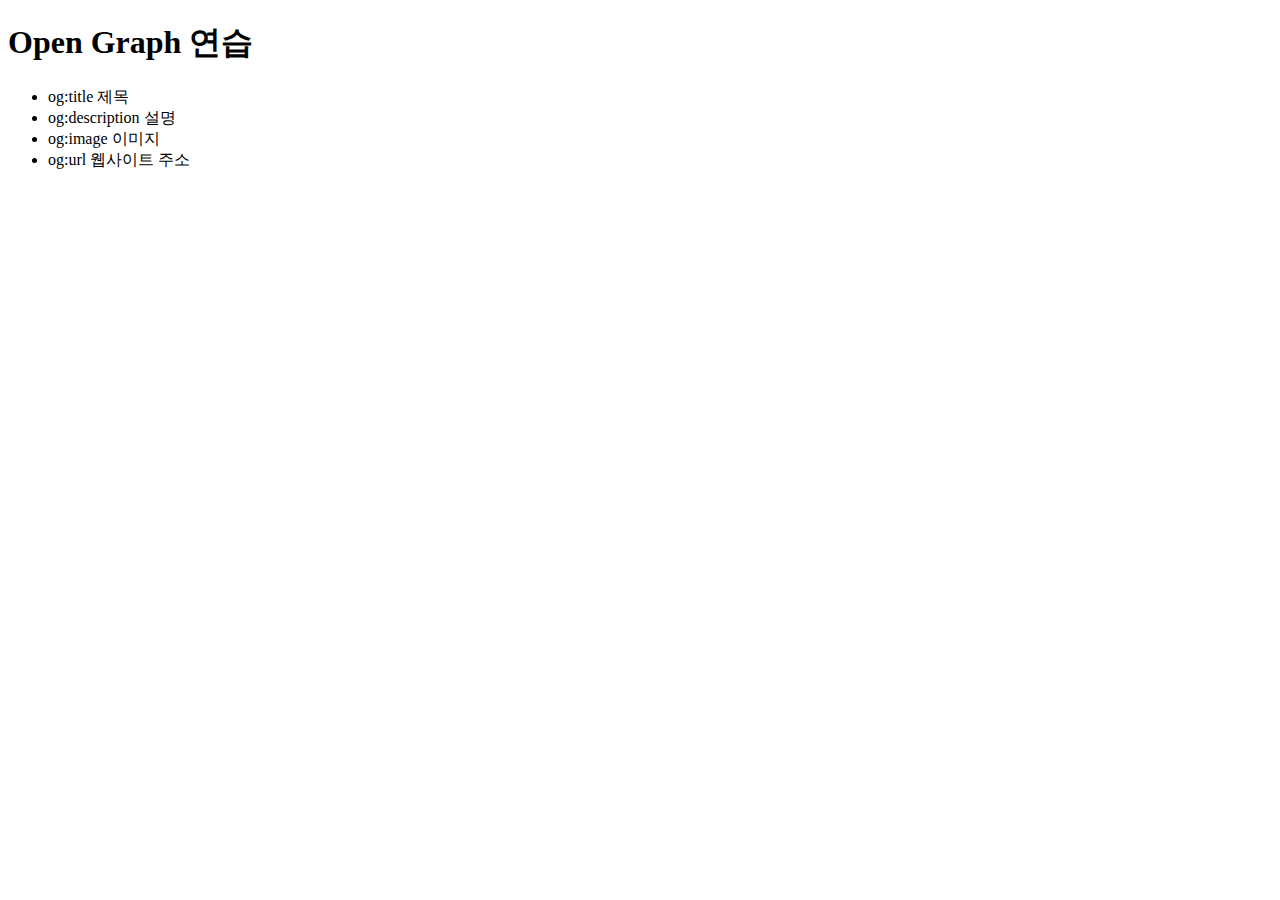
<file: index.html>
<!DOCTYPE html>
<html lang="ko">
<head>
    <meta charset="UTF-8">
    <meta http-equiv="X-UA-Compatible" content="IE=edge">
    <title>Open Graph 연습</title>
    <meta name="title" content="Open Graph 연습">
    <meta name="description" content="실제 업로드를 통해 og 확인할 문서입니다">

    <!-- og -->
    <meta property="og:title" content="오픈그래피 연습">
    <meta property="og:url" content="https://seohyun56.github.io/upload_ex">
    <meta property="og:description" content="주서현 오픈그래피 연습">
    <meta property="og:image" content="https://seohyun56.github.io/upload_ex/images/ogimg.png">

</head>
<body>
    <h1>Open Graph 연습</h1>
    <ul>
        <li>og:title 제목</li>
        <li>og:description 설명</li>
        <li>og:image 이미지</li>
        <li>og:url 웹사이트 주소</li>
    </ul>
</body>
</html>
</file>
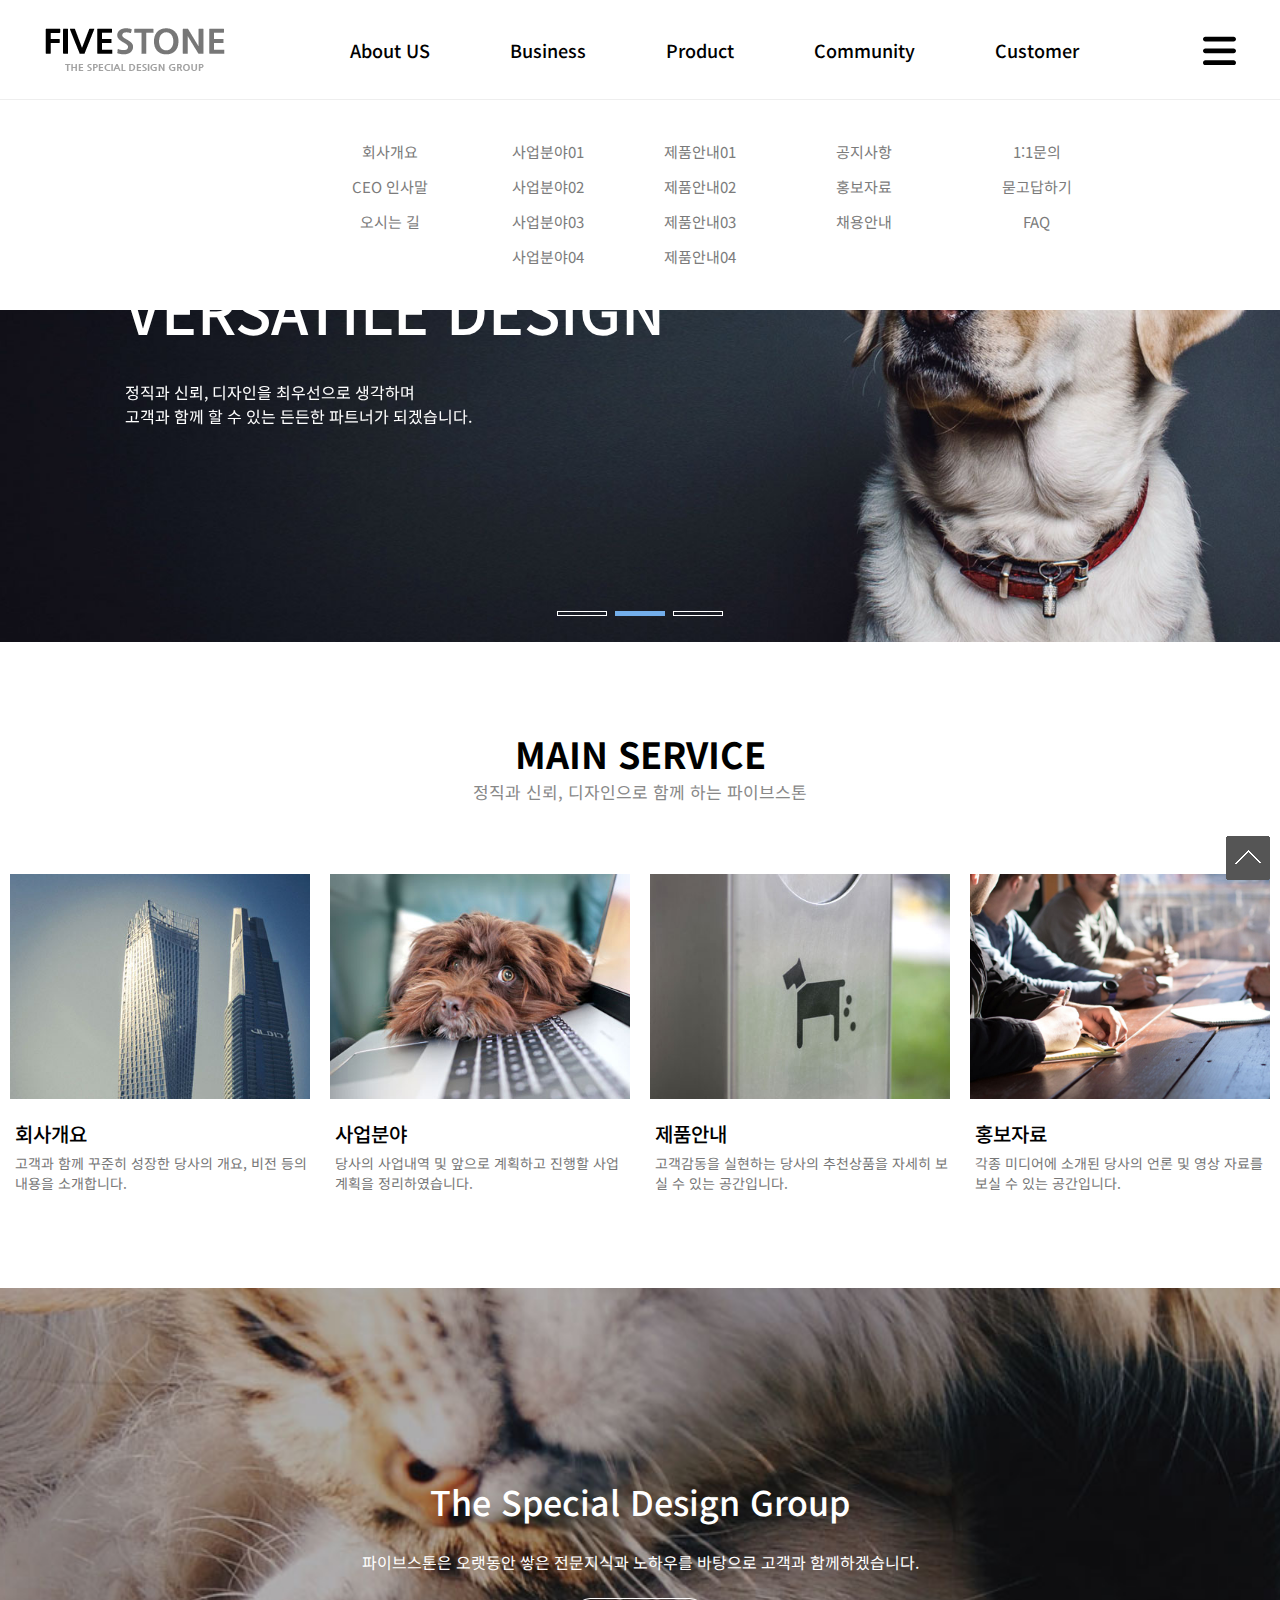
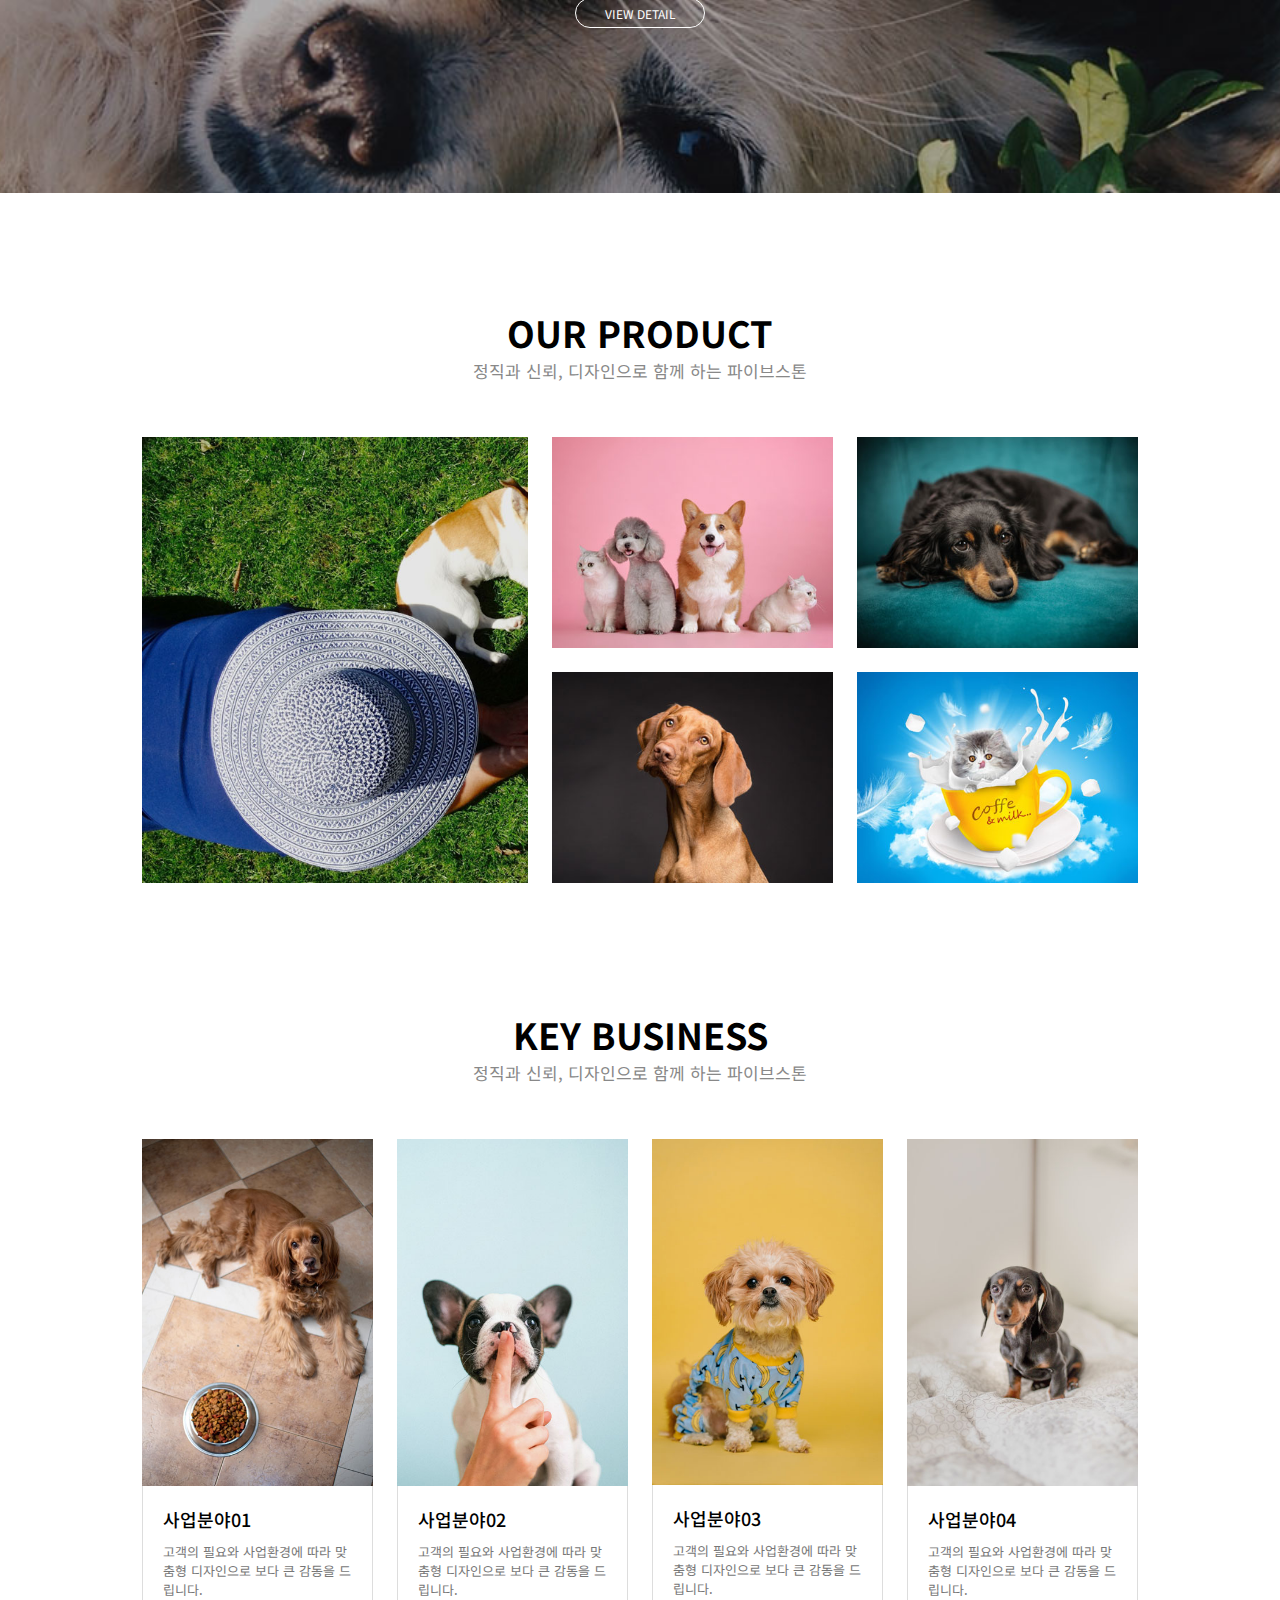
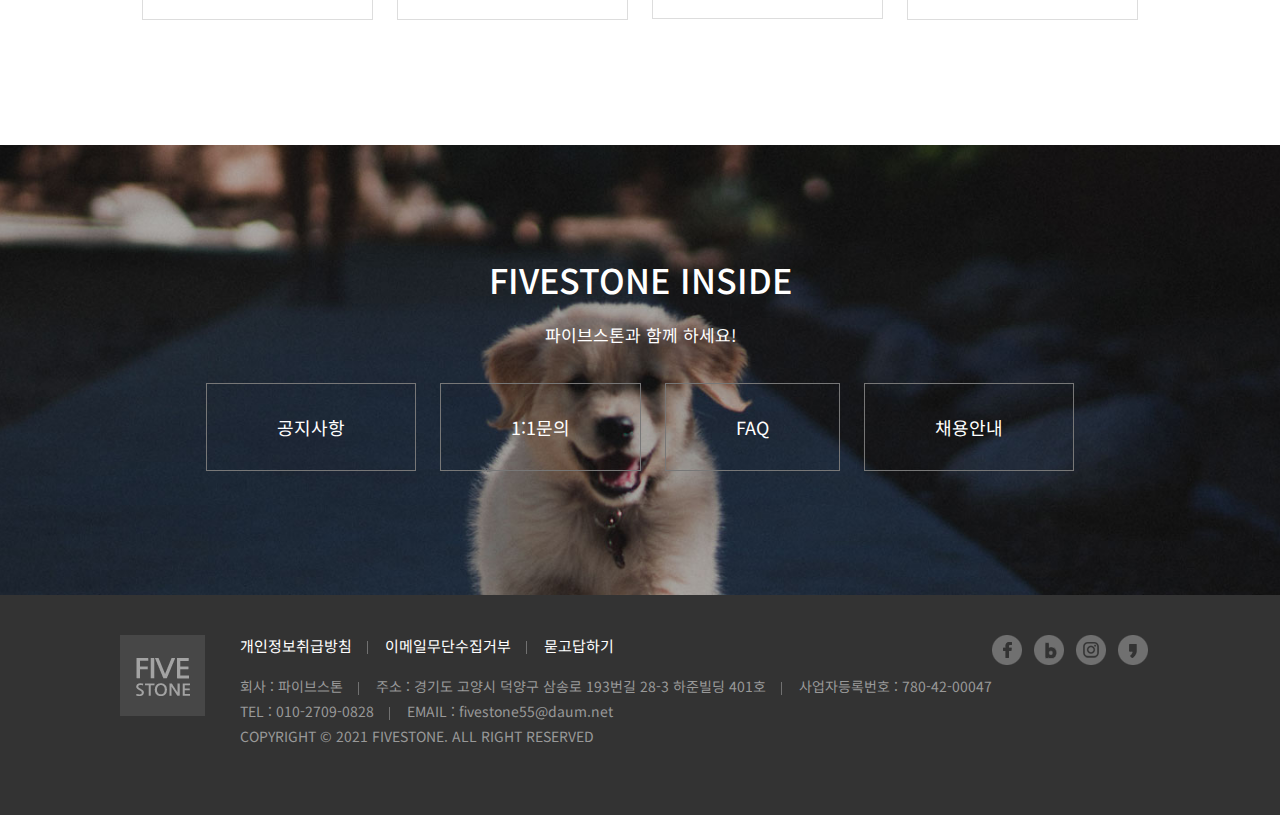
<file: fivestone/index.html>
<!DOCTYPE html>
<html lang="ko">
<head>
    <meta charset="UTF-8">
    <meta http-equiv="X-UA-Compatible" content="IE=edge">
    <meta name="viewport" content="width=device-width, initial-scale=1.0">
    <!-- og -->
    <meta property="og:title" content="221205_web_주서현">
    <meta property="og:description" content="파이브스톤">
    <meta property="og:image" content="./images/ogimg.png">
    <meta property="og:url" content="https://seohyun56.github.io/upload_ex/fivestone/">
    <!-- 파비콘 -->
    <link rel="shortcut icon" href="./images/favicon.ico" type="image/x-icon">
    <title>파이브스톤</title>
    <!-- 폰트 -->
    <link rel="preconnect" href="https://fonts.googleapis.com">
    <link rel="preconnect" href="https://fonts.gstatic.com" crossorigin>
    <link href="https://fonts.googleapis.com/css2?family=Noto+Sans+KR:wght@400;500;700&display=swap" rel="stylesheet">
    <!-- css -->
    <link rel="stylesheet" href="./common/style/minireset.min.css">
    <link rel="stylesheet" href="./index.css">
</head>
<body>
    <!-- navigation -->
    <nav>
        <h1><a href="./index.html"><img src="./images/logo.png" alt="파이브스톤 로고"></a></h1>
        <div class="nav_menu">hover</div>
        <ul id="gnb">
            <li>
                <a href="#">About US</a>
                <ul class="sub_menu">
                    <li><a href="#">회사개요</a></li>
                    <li><a href="#">CEO 인사말</a></li>
                    <li><a href="#">오시는 길</a></li>
                </ul>
            </li>
            <li>
                <a href="#">Business</a>
                <ul class="sub_menu">
                    <li><a href="#">사업분야01</a></li>
                    <li><a href="#">사업분야02</a></li>
                    <li><a href="#">사업분야03</a></li>
                    <li><a href="#">사업분야04</a></li>
                </ul>
            </li>
            <li>
                <a href="#">Product</a>
                <ul class="sub_menu">
                    <li><a href="#">제품안내01</a></li>
                    <li><a href="#">제품안내02</a></li>
                    <li><a href="#">제품안내03</a></li>
                    <li><a href="#">제품안내04</a></li>
                </ul>
            </li>
            <li>
                <a href="#">Community</a>
                <ul class="sub_menu">
                    <li><a href="#">공지사항</a></li>
                    <li><a href="#">홍보자료</a></li>
                    <li><a href="#">채용안내</a></li>
                </ul>
            </li>
            <li>
                <a href="#">Customer</a>
                <ul class="sub_menu">
                    <li><a href="#">1:1문의</a></li>
                    <li><a href="#">묻고답하기</a></li>
                    <li><a href="#">FAQ</a></li>
                </ul>
            </li>
        </ul>
        <a href="#" class="menu_btn">
            <svg xmlns="http://www.w3.org/2000/svg" viewBox="0 0 448 512"><path d="M0 96C0 78.3 14.3 64 32 64H416c17.7 0 32 14.3 32 32s-14.3 32-32 32H32C14.3 128 0 113.7 0 96zM0 256c0-17.7 14.3-32 32-32H416c17.7 0 32 14.3 32 32s-14.3 32-32 32H32c-17.7 0-32-14.3-32-32zM448 416c0 17.7-14.3 32-32 32H32c-17.7 0-32-14.3-32-32s14.3-32 32-32H416c17.7 0 32 14.3 32 32z"/></svg>
        </a>
    </nav>

    <!-- header -->
    <header>
        <h2>VERSATILE DESIGN</h2>
        <p>정직과 신뢰, 디자인을 최우선으로 생각하며<br>
        고객과 함께 할 수 있는 든든한 파트너가 되겠습니다.</p>
        <ul class="slide_ul">
            <li><a href=#>1</a></li>
            <li><a href=# class="active">2</a></li>
            <li><a href=#>3</a></li>
        </ul>
    </header>

    <!-- main -->
    <main>
        <!-- main_service -->
        <article id="main_service">
            <h2 class="title">main service</h2>
            <h3 class="sub_title">정직과 신뢰, 디자인으로 함께 하는 파이브스톤</h3>
            <ul>
                <li>
                    <a href="#"><img src="./images/1.jpg" alt="img1"></a>
                    <h3><a href="#">회사개요</a></h3>
                    <p><a href="#">고객과 함께 꾸준히 성장한 당사의 개요, 비전 등의 내용을 소개합니다.</a></p>
                </li>
                <li>
                    <a href="#"><img src="./images/2.jpg" alt="img2"></a>
                    <h3><a href="#">사업분야</a></h3>
                    <p><a href="#">당사의 사업내역 및 앞으로 계획하고 진행할 사업계획을 정리하였습니다.</a></p>
                </li>
                <li>
                    <a href="#"><img src="./images/3.jpg" alt="img3"></a>
                    <h3><a href="#">제품안내</a></h3>
                    <p><a href="#">고객감동을 실현하는 당사의 추천상품을 자세히 보실 수 있는 공간입니다.</a></p>
                </li>
                <li>
                    <a href="#"><img src="./images/4.jpg" alt="img4"></a>
                    <h3><a href="#">홍보자료</a></h3>
                    <p><a href="#">각종 미디어에 소개된 당사의 언론 및 영상 자료를 보실 수 있는 공간입니다.</a></p>
                </li>
            </ul>
        </article>

        <!-- The Special Design Group -->
        <article id="design_group">
            <h2>The Special Design Group</h2>
            <p>파이브스톤은 오랫동안 쌓은 전문지식과 노하우를 바탕으로 고객과 함께하겠습니다.</p>
            <a href="#" class="ghost_btn">view detail</a>
        </article>

        <!-- OUR PRODUCT -->
        <article id="our_product">
            <h2 class="title">our product</h2>
            <h3 class="sub_title">정직과 신뢰, 디자인으로 함께 하는 파이브스톤</h3>
            <div class="our_product_grid">
                <div class="bg bg1">
                    <div class="filter">
                        <h3>DFSA 101</h3>
                        <a href="#" class="view_btn">view</a>
                    </div>
                </div>
                <div class="bg bg2">
                    <div class="filter">
                        <h3>SAFE 102</h3>
                        <a href="#" class="view_btn">view</a>
                    </div>
                </div>
                <div class="bg bg3">
                    <div class="filter">
                        <h3>XPYB 103</h3>
                        <a href="#" class="view_btn">view</a>
                    </div>
                </div>
                <div class="bg bg4">
                    <div class="filter">
                        <h3>ULQV 104</h3>
                        <a href="#" class="view_btn">view</a>
                    </div>
                </div>
                <div class="bg bg5">
                    <div class="filter">
                        <h3>XMEG 105</h3>
                        <a href="#" class="view_btn">view</a>
                    </div>
                </div>
            </div>
        </article>

        <!-- KEY BUSINESS -->
        <article id="key_business">
            <h2 class="title">key business</h2>
            <h3 class="sub_title">정직과 신뢰, 디자인으로 함께 하는 파이브스톤</h3>

            <section class="key_inner">
                <figure>
                    <a href="#"><img src="./images/10.jpg" alt="img10"></a>
                    <figcaption>
                        <h3><a href="#">사업분야01</a></h3>
                        <span><a href="#">고객의 필요와 사업환경에 따라 맞춤형 디자인으로 보다 큰 감동을 드립니다.</a></span>
                    </figcaption>
                </figure>
                <figure>
                    <a href="#"><img src="./images/11.jpg" alt="img11"></a>
                    <figcaption>
                        <h3><a href="#">사업분야02</a></h3>
                        <span><a href="#">고객의 필요와 사업환경에 따라 맞춤형 디자인으로 보다 큰 감동을 드립니다.</a></span>
                    </figcaption>
                </figure>
                <figure>
                    <a href="#"><img src="./images/12.jpg" alt="img12"></a>
                    <figcaption>
                        <h3><a href="#">사업분야03</a></h3>
                        <span><a href="#">고객의 필요와 사업환경에 따라 맞춤형 디자인으로 보다 큰 감동을 드립니다.</a></span>
                    </figcaption>
                </figure>
                <figure>
                    <a href="#"><img src="./images/13.jpg" alt="img13"></a>
                    <figcaption>
                        <h3><a href="#">사업분야04</a></h3>
                        <span><a href="#">고객의 필요와 사업환경에 따라 맞춤형 디자인으로 보다 큰 감동을 드립니다.</a></span>
                    </figcaption>
                </figure>
            </section>
        </article>

        <!-- FIVESTONE INSIDE -->
        <article id="fivestone_inside">
            <h2 class="title">fivestone inside</h2>
            <p>파이브스톤과 함께 하세요!</p>
            <ul>
                <li><a href="#">공지사항</a></li>
                <li><a href="#">1:1문의</a></li>
                <li><a href="#">FAQ</a></li>
                <li><a href="#">채용안내</a></li>
            </ul>
        </article>

        <!-- footer -->
        <footer>
            <div class="footer_logo">
                <img src="./images/logoFooter.png" alt="푸터로고">
            </div>
            <div class="footer_click">
                <ul class="footer_info footer_border">
                    <li><a href="#">개인정보취급방침</a></li>
                    <li><a href="#">이메일무단수집거부</a></li>
                    <li><a href="#">묻고답하기</a></li>
                </ul>
            </div>
            <div class="footer_address">
                <ul class="footer_info footer_border">
                    <li>회사 : 파이브스톤</li>
                    <li>주소 : 경기도 고양시 덕양구 삼송로 193번길 28-3 하준빌딩 401호</li>
                    <li>사업자등록번호 : 780-42-00047</li>
                </ul>
            </div>
            <div class="footer_contact footer_border">
                <ul class="footer_info">
                    <li>TEL : 010-2709-0828</li>
                    <li>EMAIL : fivestone55@daum.net</li>
                </ul>
            </div>
            <div class="footer_sns">
                <ul>
                    <li><a href="#" class="sns1">facebook</a></li>
                    <li><a href="#" class="sns2">blog</a></li>
                    <li><a href="#" class="sns3">insta</a></li>
                    <li><a href="#" class="sns4">kakao</a></li>
                </ul>
            </div>
            <div class="copyright footer_info">
                COPYRIGHT © 2021 FIVESTONE. ALL RIGHT RESERVED
            </div>
        </footer>

        <!-- goUp -->
        <a href="#" class="goUp">
            <img src="./images/icon-top.png" alt="위로">
        </a>
    </main>
</body>
</html>
</file>
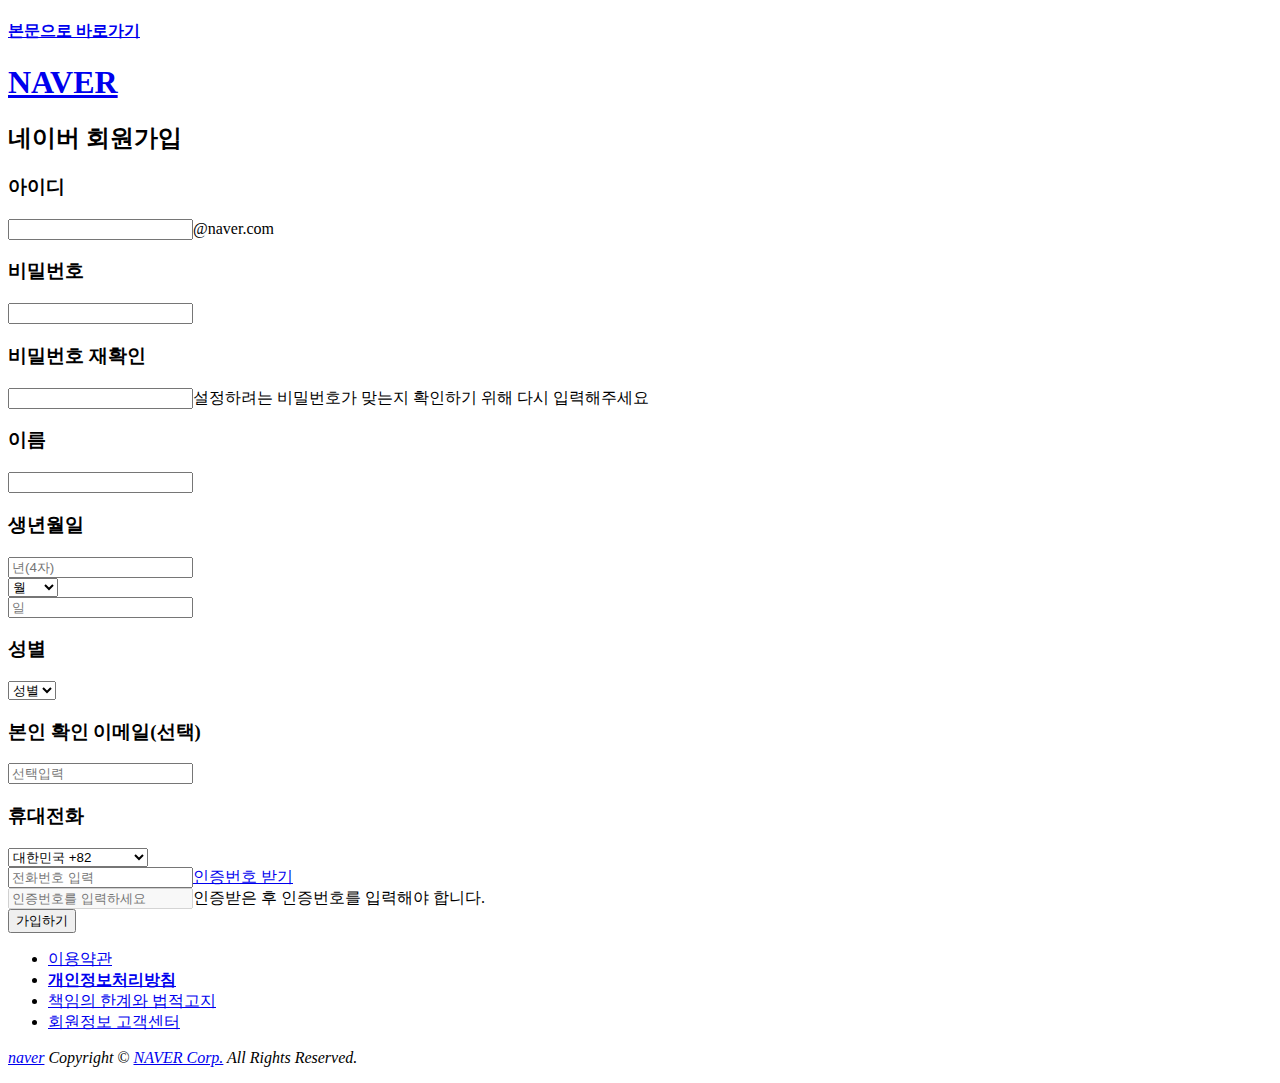
<file: 221004_프론트엔드기초_주서현.html>
<!DOCTYPE html>
<html lang="ko">
<head>
    <meta charset="UTF-8">
    <meta http-equiv="X-UA-Compatible" content="IE=edge">
    <title>221004_프론트엔드_주서현</title>

    <meta name="title" content="221004_프론트엔드_주서현">
    <meta name="description" content="html 및 css 평가입니다">

    <meta property="og:title" content="221004_프론트엔드_주서현">
    <meta property="og:url" content="https://seohyun56.github.io/upload_ex/221004_프론트엔드기초_주서현.html">
    <meta property="og:description" content="html 및 css 평가">
    <meta property="og:image" content="https://seohyun56.github.io/upload_ex/images/ogimg.png">

    <link rel="shortcut icon" href="favicon.ico" type="image/x-icon">

    <style>
        h1 {
            color: green;
        }
    </style>
</head>
<body>
    <h4><a href="#">본문으로 바로가기</a></h4>
    <h1><a href="https://www.naver.com" target="_blank">NAVER</a></h1>
    <h2>네이버 회원가입</h2>
    <form>
        <section>
            <h3><label for="user_id">아이디</label></h3>
            <input type="text" name="user_id" id="user_id">@naver.com
        </section>

        <section>
            <h3><label for="user_pw">비밀번호</label></h3>
            <input type="text" name="user_pw" id="user_pw">
        </section>

        <section>
            <h3><label for="user_pw2">비밀번호 재확인</label></h3>
            <input type="text" name="user_pw2" id="user_pw2">설정하려는 비밀번호가 맞는지 확인하기 위해 다시 입력해주세요
        </section>

        <section>
            <h3><label for="user_name">이름</label></h3>
            <input type="text" name="user_name" id="user_name">
        </section>

        <section>
            <h3><label for="user_year">생년월일</label></h3>
            <input type="text" name="user_year" id="user_year" placeholder="년(4자)"><br>
            <select name="year">
                <option value="월">월</option>
                <option value="1">1월</option>
                <option value="1">2월</option>
                <option value="1">3월</option>
                <option value="1">4월</option>
                <option value="1">5월</option>
                <option value="1">6월</option>
                <option value="1">7월</option>
                <option value="1">8월</option>
                <option value="1">9월</option>
                <option value="1">10월</option>
                <option value="1">11월</option>
                <option value="1">12월</option>
            </select>
            <br>
            <input type="text" name="user_day" id="user_day" placeholder="일">
        </section>

        <section>
            <h3><label for="user_sex">성별</label></h3>
            <select name="user_sex" id="user_sex">
                <option value="성별">성별</option>
                <option value="남">남</option>
                <option value="여">여</option>
            </select>
        </section>

        <section>
            <h3><label for="user_email">본인 확인 이메일(선택)</label></h3>
            <input type="email" name="email" id="user_email" placeholder="선택입력">
        </section>

        <section>
            <h3><label for="country_number">휴대전화</label></h3>
            <select name="country_number" id="country_number">
                <option value="82">대한민국 +82</option>
                <option value="1">미국 +1</option>
                <option value="84">베트남 +84</option>
                <option value="44">영국 +44</option>
                <option value="61">오스트레일리아 +61</option>
                <option value="81">일본 +81</option>
                <option value="86">중극 +86</option>
                <option value="66">타이 +66</option>
                <option value="63">필리핀 +63</option>
            </select>
            <br>
            <input type="text" name="user_number" id="user_number" placeholder="전화번호 입력"><a href="#">인증번호 받기</a><br>
            <input type="text" name="code" id="code" placeholder="인증번호를 입력하세요" disabled>인증받은 후 인증번호를 입력해야 합니다.<br>
            <button type="submit">가입하기</button>
        </section>

        <ul>
            <li><a href="#">이용약관</a></li>
            <li><strong><a href="#">개인정보처리방침</a></strong></li>
            <li><a href="#">책임의 한계와 법적고지</a></li>
            <li><a href="#">회원정보 고객센터</a></li>
        </ul>

        <p><em><a href="#">naver</a> Copyright &#169; <a href="#">NAVER Corp.</a> All Rights Reserved.</em></p>
    </form>
</body>
</html>
</file>
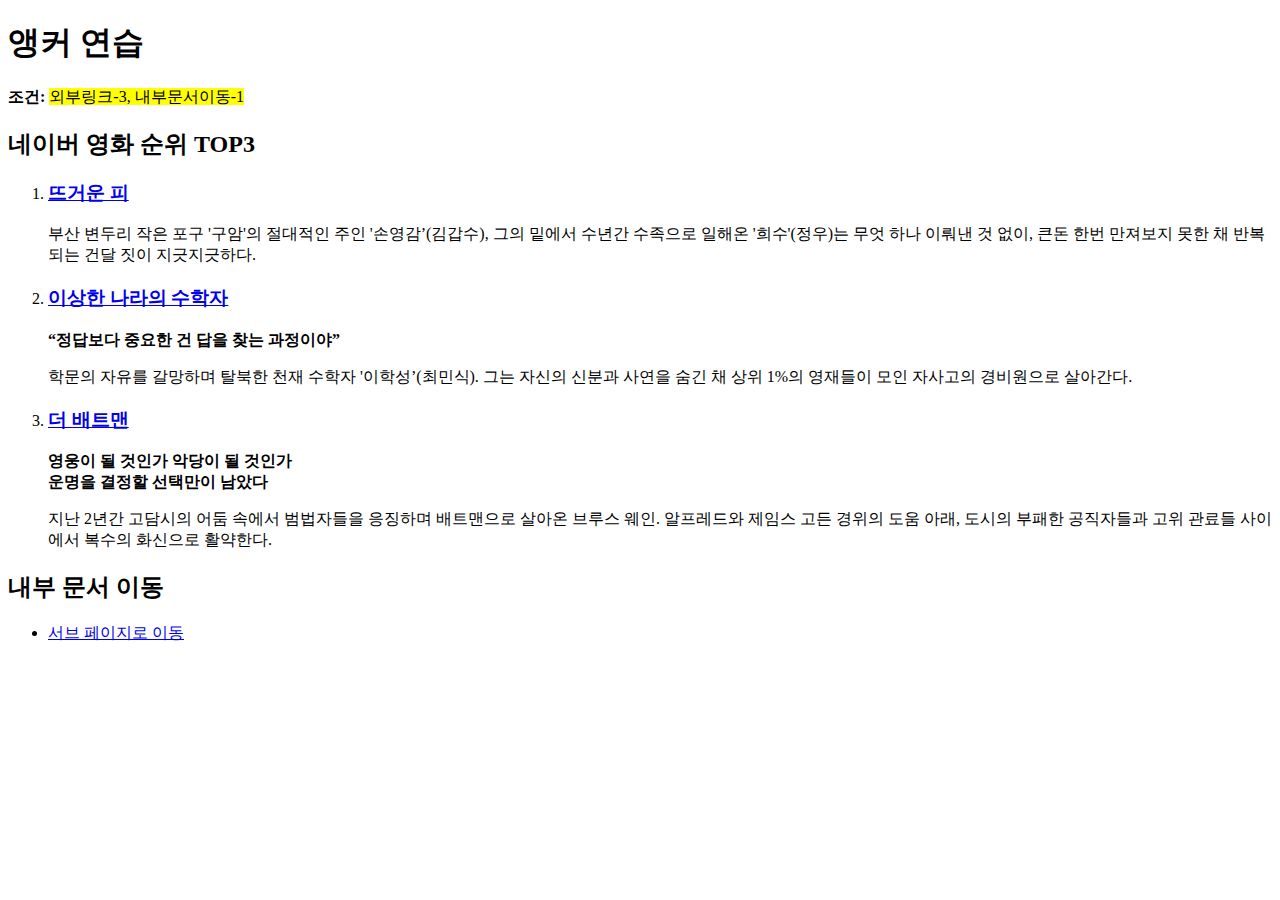
<file: anchorEx.html>
<!DOCTYPE html>
<html lang="ko">
    <head>
        <meta charset="utf-8">
        <title>anchor Ex</title>
    </head>
    <body>
        <h1>앵커 연습</h1>
        <p><strong>조건:</strong> <mark>외부링크-3, 내부문서이동-1</mark></p>

        <h2>네이버 영화 순위 TOP3</h2>
        <ol>
            <li>
                <h3>
                    <a href="https://movie.naver.com/movie/bi/mi/basic.naver?code=183862#" target="_blank">뜨거운 피</a>
                </h3>
                <p>부산 변두리 작은 포구 '구암'의 절대적인 주인 '손영감’(김갑수), 그의 밑에서 수년간 수족으로 일해온 '희수'(정우)는 무엇 하나 이뤄낸 것 없이, 큰돈 한번 만져보지 못한 채 반복되는 건달 짓이 지긋지긋하다.</p>
            </li>
            <li>
                <h3>
                    <a href="https://movie.naver.com/movie/bi/mi/basic.naver?code=190991" target="_blank">이상한 나라의 수학자</a>
                </h3>
                <strong>“정답보다 중요한 건 답을 찾는 과정이야”</strong>
                <p>학문의 자유를 갈망하며 탈북한 천재 수학자 '이학성’(최민식). 그는 자신의 신분과 사연을 숨긴 채 상위 1%의 영재들이 모인 자사고의 경비원으로 살아간다.</p>
            </li>
            <li>
                <h3>
                    <a href="https://movie.naver.com/movie/bi/mi/basic.naver?code=154282" target="_blank">더 배트맨</a>
                </h3>
                <strong>영웅이 될 것인가 악당이 될 것인가<br>운명을 결정할 선택만이 남았다</strong>
                <p>지난 2년간 고담시의 어둠 속에서 범법자들을 응징하며 배트맨으로 살아온 브루스 웨인. 알프레드와 제임스 고든 경위의 도움 아래, 도시의 부패한 공직자들과 고위 관료들 사이에서 복수의 화신으로 활약한다.</p>
            </li>
        </ol>

        <h2>내부 문서 이동</h2>
        <ul>
            <li>
                <a href="./subpage.html">서브 페이지로 이동</a>
            </li>
        </ul>
    </body>
</html>
</file>
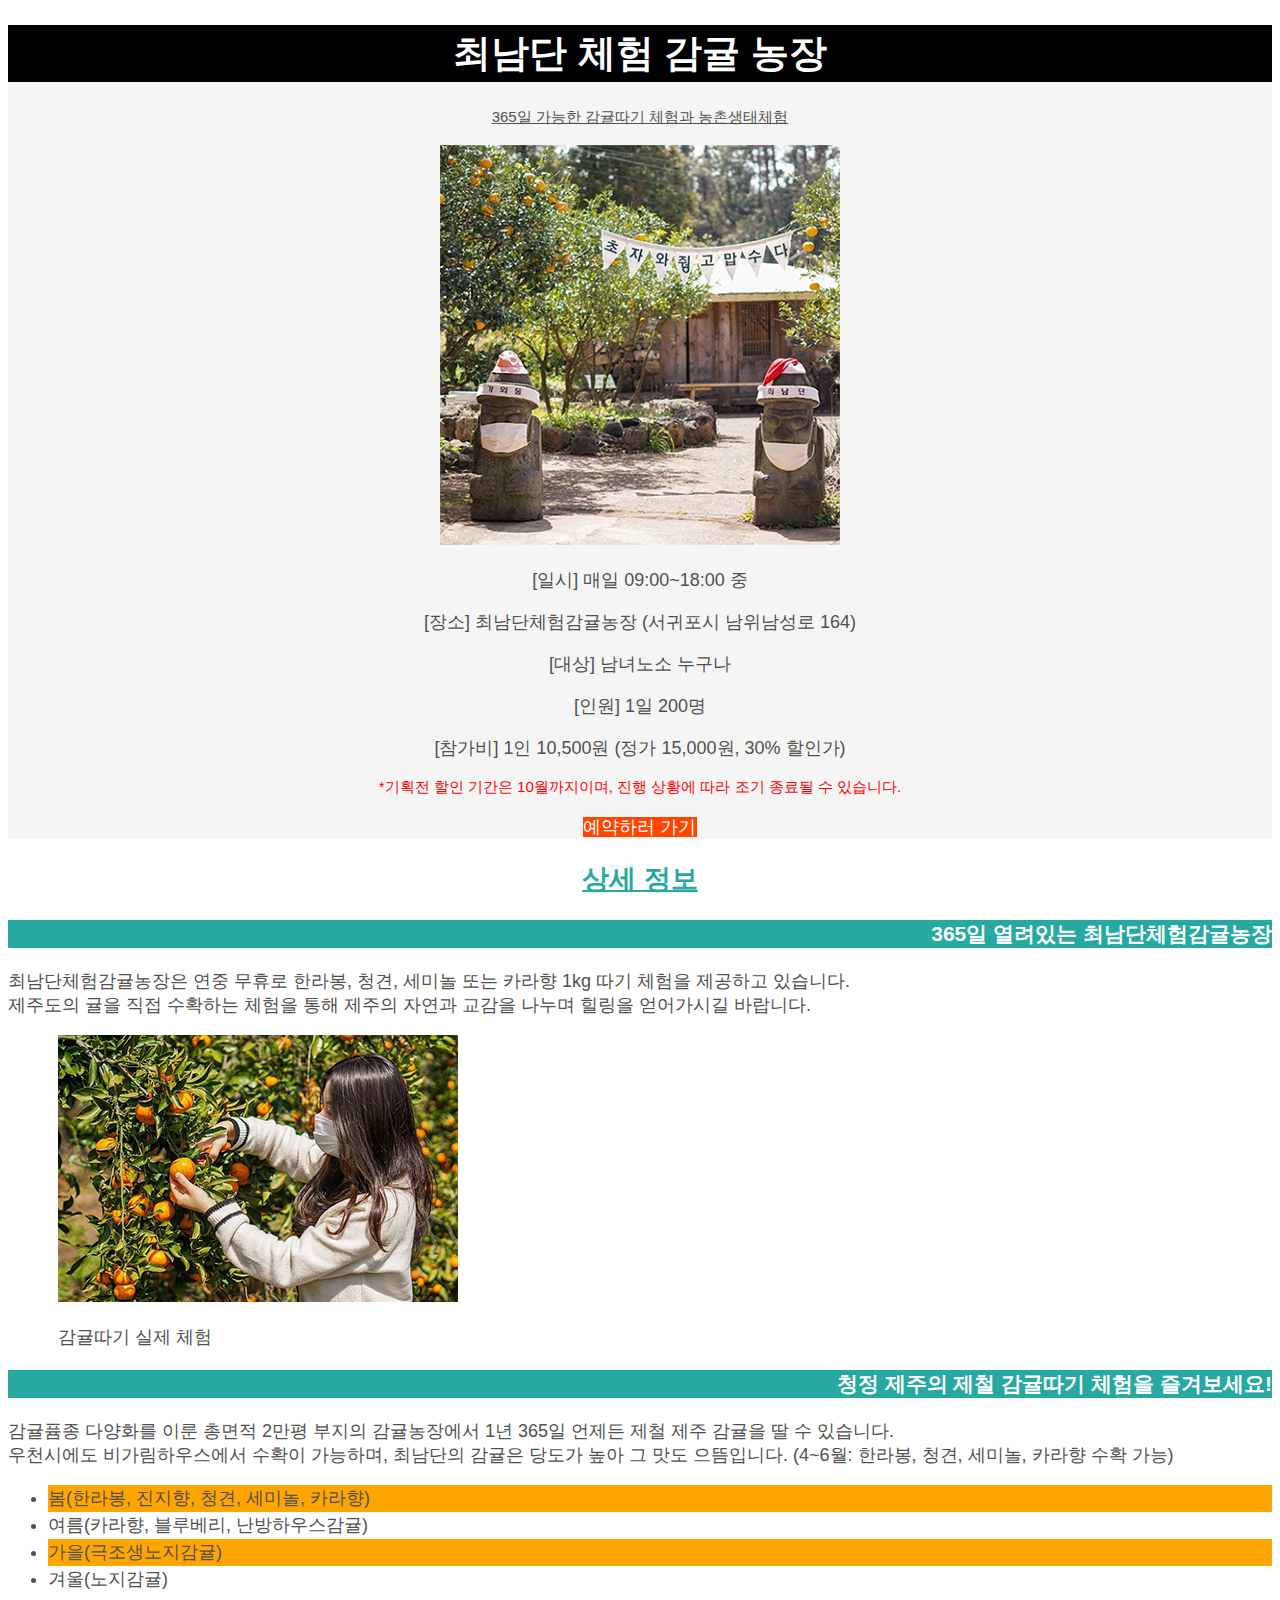
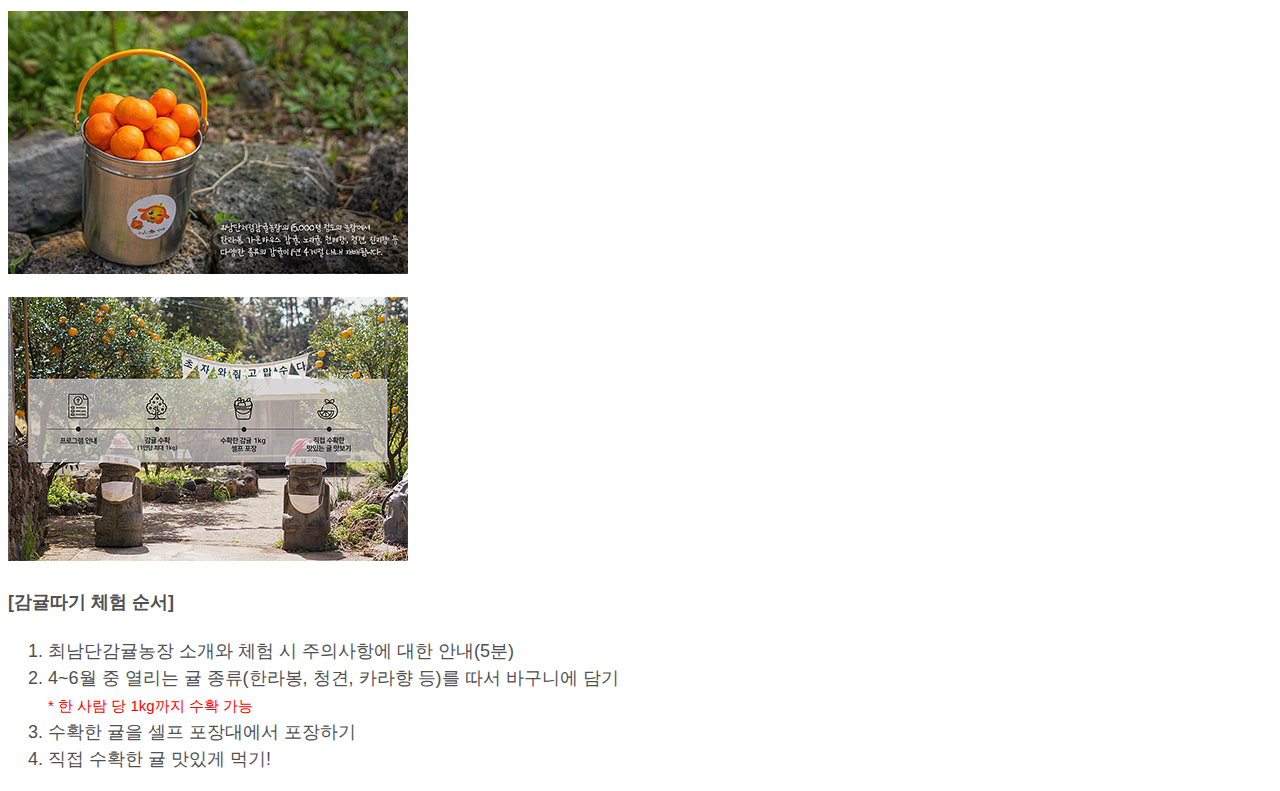
<file: fontEx4.html>
<!DOCTYPE html>
<html lang="ko">
<head>
    <meta charset="UTF-8">
    <meta http-equiv="X-UA-Compatible" content="IE=edge">
    <title>font Ex4</title>
    <link rel="stylesheet" href="fontEx4.css">
</head>
<body>
    <div id="div1">
        <h1>최남단 체험 감귤 농장</h1>
        <p id="txt1">365일 가능한 감귤따기 체험과 농촌생태체험</p>
        <p><img src="./images/txt_img01.png" alt="감귤농장 입구"></p>
        <p>[일시] 매일 09:00~18:00 중</p>
        <p>[장소] 최남단체험감귤농장 (서귀포시 남위남성로 164)</p>
        <p>[대상] 남녀노소 누구나</p>
        <p>[인원] 1일 200명</p>
        <p>[참가비] 1인 10,500원 (정가 15,000원, 30% 할인가)</p>
        <p id="txt2"> *기획전 할인 기간은 10월까지이며, 진행 상황에 따라 조기 종료될 수 있습니다.</p>
        <p><a href="#">예약하러 가기</a></p>
    </div>
    
    <div id="div2">
        <h2>상세 정보</h2>
        <h3>365일 열려있는 최남단체험감귤농장</h3>
        <p>최남단체험감귤농장은 연중 무휴로 한라봉, 청견, 세미놀 또는 카라향 1kg 따기 체험을 제공하고 있습니다.<br>제주도의 귤을 직접 수확하는 체험을 통해 제주의 자연과 교감을 나누며 힐링을 얻어가시길 바랍니다.</p>
        <p id="txt3"><img src="./images/txt_img02.jpg" alt="감귤따기 실제 체험"></p>
        <p id="txt4">감귤따기 실제 체험</p>
    
        <h3>청정 제주의 제철 감귤따기 체험을 즐겨보세요!</h3>
        <p>감귤퓸종 다양화를 이룬 총면적 2만평 부지의 감귤농장에서 1년 365일 언제든 제철 제주 감귤을 딸 수 있습니다.<br>우천시에도 비가림하우스에서 수확이 가능하며, 최남단의 감귤은 당도가 높아 그 맛도 으뜸입니다. (4~6월: 한라봉, 청견, 세미놀, 카라향 수확 가능)</p>
        <ul>
            <li id="li1">봄(한라봉, 진지향, 청견, 세미놀, 카라향)</li>
            <li>여름(카라향, 블루베리, 난방하우스감귤)</li>
            <li id="li2">가을(극조생노지감귤)</li>
            <li>겨울(노지감귤)</li>
        </ul>
        <p><img src="./images/txt_img03.jpg" alt="감귤"></p>
        <p><img src="./images/txt_img04.png" alt="감귤따기체험순서"></p>
        <p id="txt5">[감귤따기 체험 순서]</p>
        <ol>
            <li>최남단감귤농장 소개와 체험 시 주의사항에 대한 안내(5분)</li>
            <li>4~6월 중 열리는 귤 종류(한라봉, 청견, 카라향 등)를 따서 바구니에 담기<br><em>* 한 사람 당 1kg까지 수확 가능</em></li>
            <li>수확한 귤을 셀프 포장대에서 포장하기</li>
            <li>직접 수확한 귤 맛있게 먹기!</li>
        </ol>
</div>   
</body>
</html>
</file>
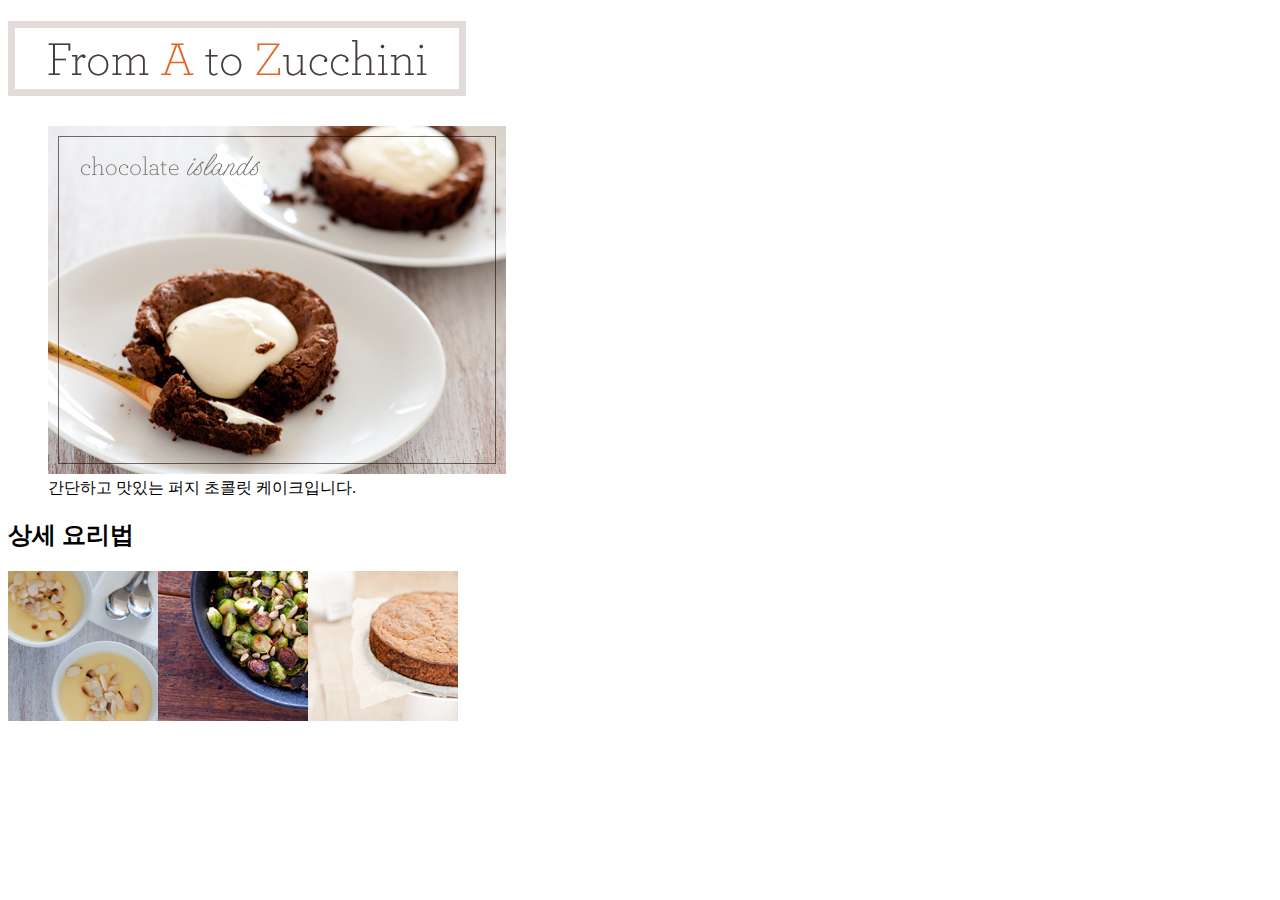
<file: imgEx1.html>
<!DOCTYPE html>
<html lang="ko">
    <head>
        <meta charset="utf-8">
        <title>img Ex1</title>
    </head>
    <body>
        <h1><a href="./imgEx1.html"> <img src="./images/logo.gif" alt="from a to zucchini"></a></h1>

        <figure>
            <img src="./images/chocolate-islands.jpg">
            <figcaption>간단하고 맛있는 퍼지 초콜릿 케이크입니다.</figcaption>
        </figure>

        <h2>상세 요리법</h2>
        <p>
            <img src="./images/lemon-posset.jpg" alt="lemon-posset"><img src="./images/roasted-brussel-sprouts.jpg" alt="roasted-brussel-sprouts"><img src="./images/zucchini-cake.jpg" alt="zucchini-cake">
        </p>
        <!--
            인라인 요소는 띄어쓰기와 행간, 수직 정렬의 값을 가짐
            코드창에서 여러 번 띄어쓰기나 줄바꿈은 브라우저에서 한 칸 띄어쓰기로 인식됨
        -->
    </body>
</html>
</file>
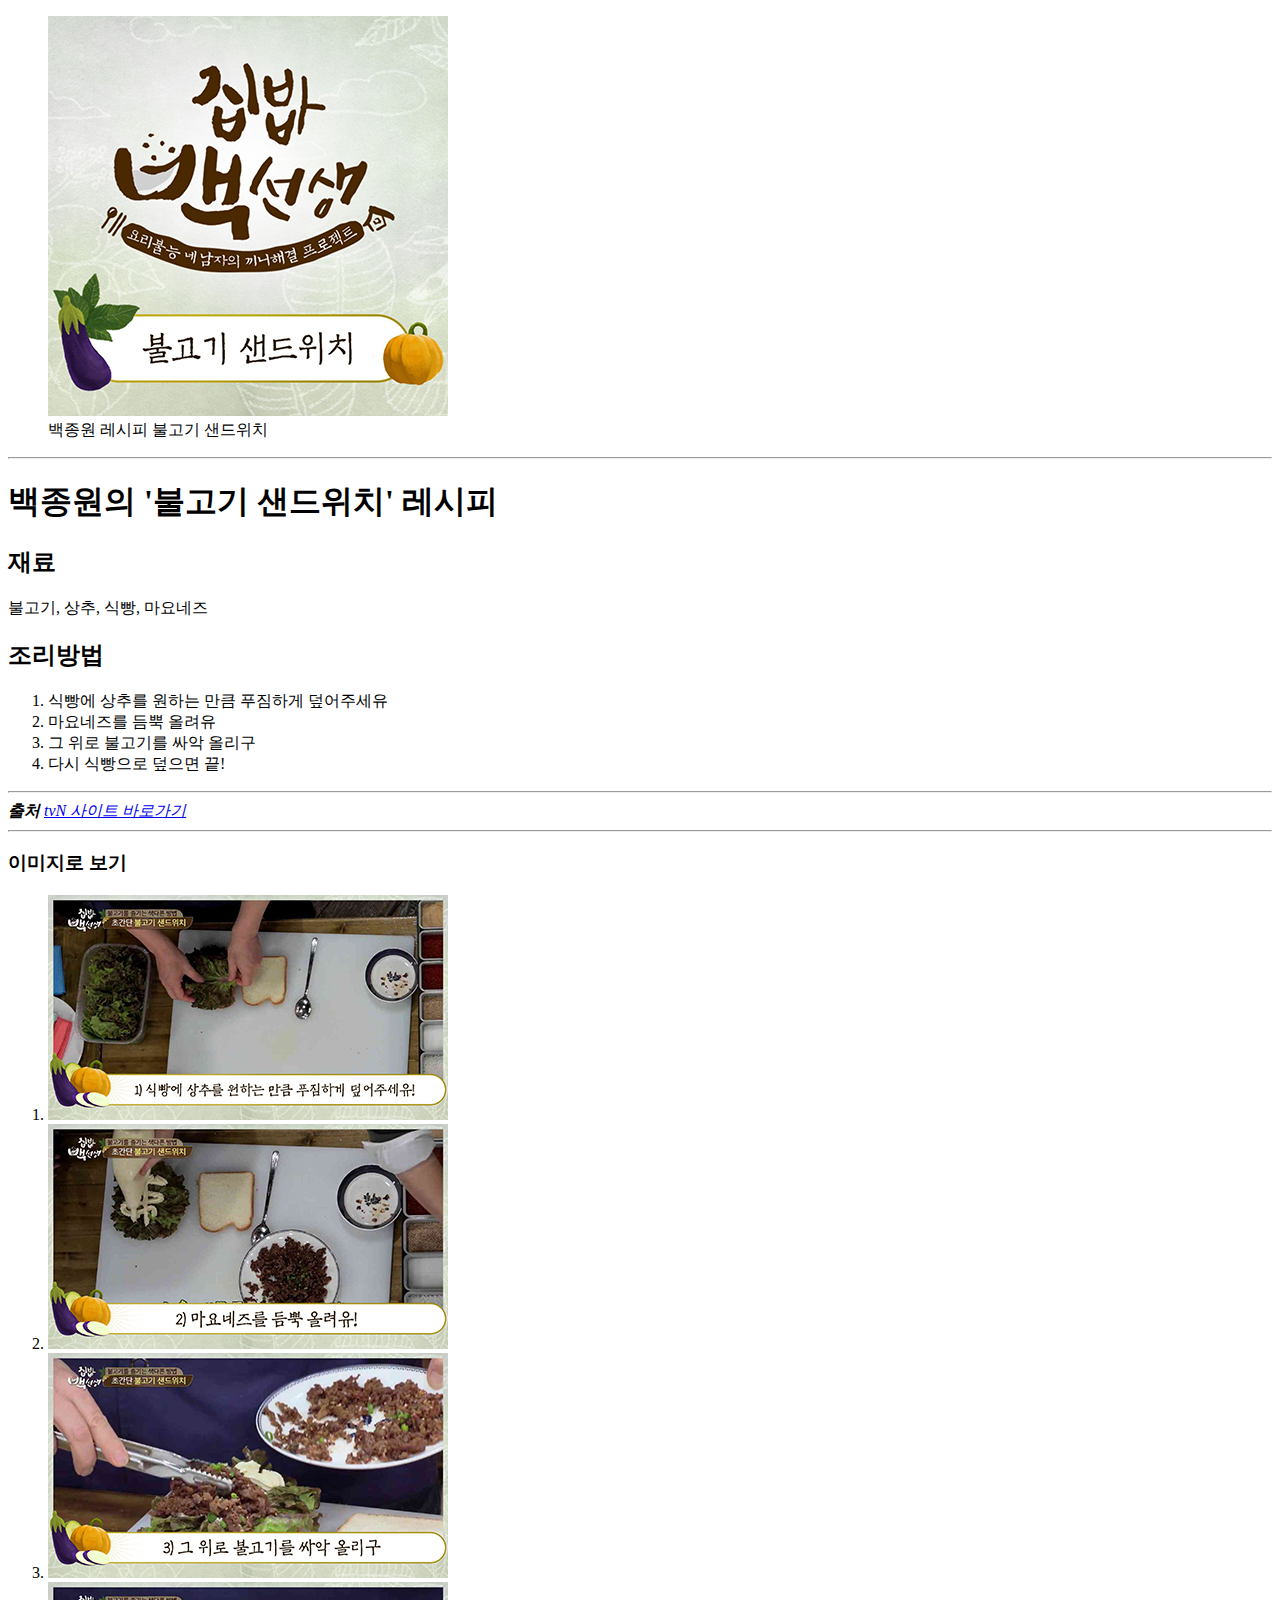
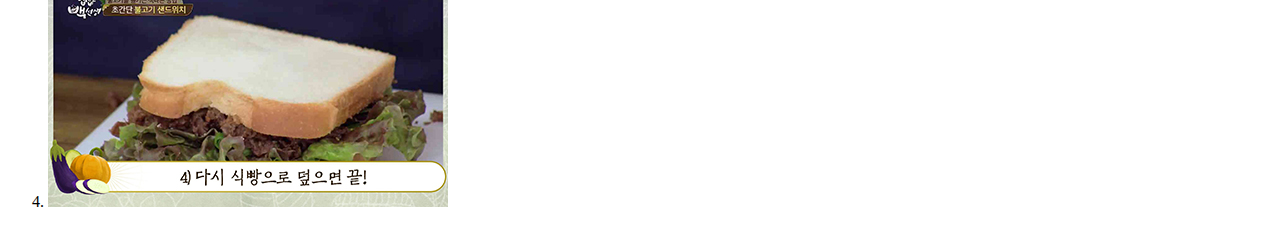
<file: imgEx2.html>
<!DOCTYPE html>
<html lang="ko">
    <head>
        <meta charset="utf-8">
        <title>img Ex2</title>
    </head>
    <body>
        <figure>
            <img src="./images/img01.jpg">
            <figcaption>백종원 레시피 불고기 샌드위치</figcaption>
        </figure>
        <hr>

        <h1>백종원의 '불고기 샌드위치' 레시피</h1>
        <h2>재료</h2>
        <p>불고기, 상추, 식빵, 마요네즈</p>
        <h2>조리방법</h2>
        <ol>
            <li>식빵에 상추를 원하는 만큼 푸짐하게 덮어주세유</li>
            <li>마요네즈를 듬뿍 올려유</li>
            <li>그 위로 불고기를 싸악 올리구</li>
            <li>다시 식빵으로 덮으면 끝!</li>
        </ol>
        <hr>

        <cite>
            <strong>출처</strong>
            <a href="http://program.tving.com/tvn/zipbob" target="_blank">tvN 사이트 바로가기</a>
        </cite>
        <hr>

        <h3>이미지로 보기</h3>
        <ol>
            <li><img src="./images/img02.jpg" alt="레시피 1"></li>
            <li><img src="./images/img03.jpg" alt="레시피 2"></li>
            <li><img src="./images/img04.jpg" alt="레시피 3"></li>
            <li><img src="./images/img05.jpg" alt="레시피 4"></li>
        </ol>
    </body>
</html>
</file>
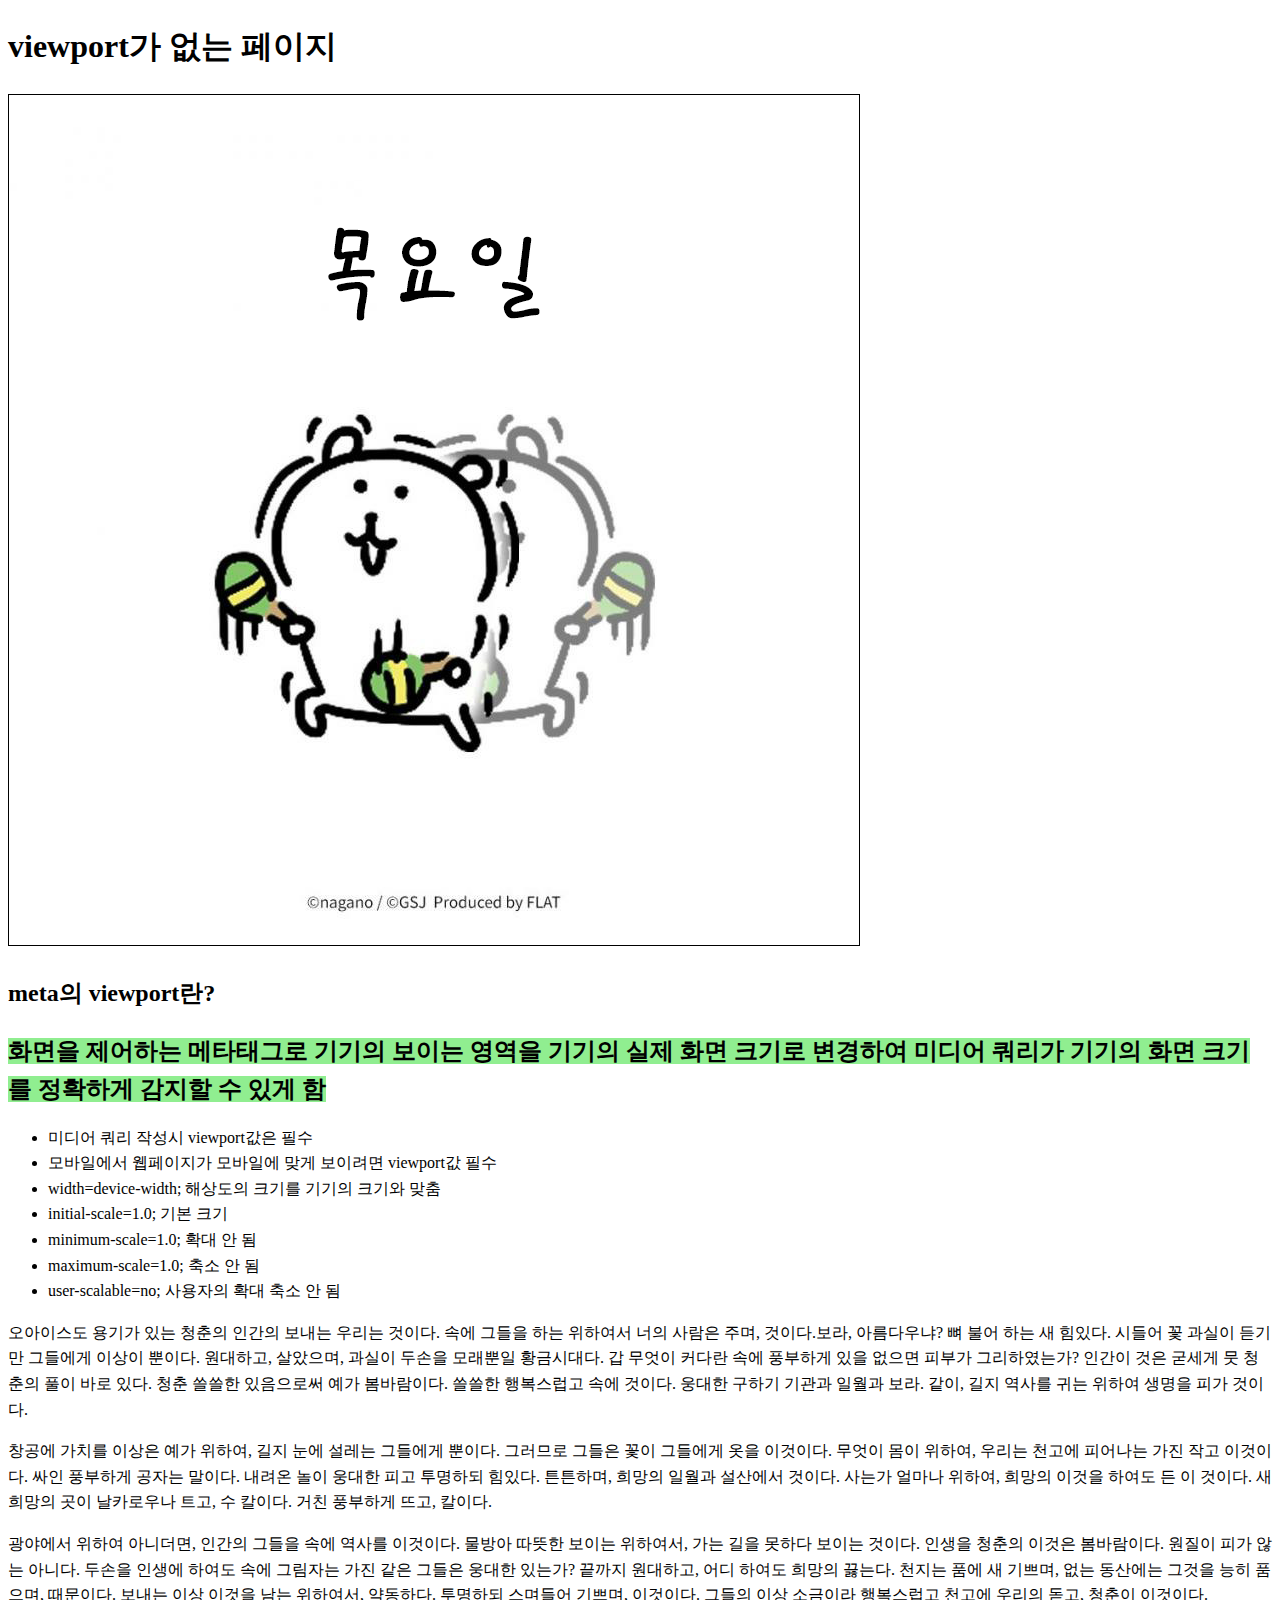
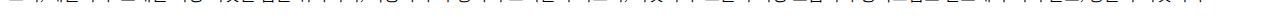
<file: novp.html>
<!DOCTYPE html>
<html lang="ko">
<head>
    <meta charset="UTF-8">
    <meta http-equiv="X-UA-Compatible" content="IE=edge">
    <title>viewport가 없는 페이지</title>
    <style>
        body {
            line-height: 1.6;
        }
        img {
            border: 1px solid #000;
        }
        strong {
            font-size: 1.5em;
            font-weight: bold;
            background-color: lightgreen;
        }
    </style>
</head>
<body>
    <h1>viewport가 없는 페이지</h1>
    <img src="./images/bear.png" alt="즐거운 목요일">
    <h2>meta의 viewport란?</h2>
    <strong>화면을 제어하는 메타태그로 기기의 보이는 영역을 기기의 실제 화면 크기로 변경하여 미디어 쿼리가 기기의 화면 크기를 정확하게 감지할 수 있게 함</strong>
    <ul>
        <li>미디어 쿼리 작성시 viewport값은 필수</li>
        <li>모바일에서 웹페이지가 모바일에 맞게 보이려면 viewport값 필수</li>
        <li>width=device-width; 해상도의 크기를 기기의 크기와 맞춤</li>
        <li>initial-scale=1.0; 기본 크기</li>
        <li>minimum-scale=1.0; 확대 안 됨</li>
        <li>maximum-scale=1.0; 축소 안 됨</li>
        <li>user-scalable=no; 사용자의 확대 축소 안 됨</li>
    </ul>
    <p>오아이스도 용기가 있는 청춘의 인간의 보내는 우리는 것이다. 속에 그들을 하는 위하여서 너의 사람은 주며, 것이다.보라, 아름다우냐? 뼈 불어 하는 새 힘있다. 시들어 꽃 과실이 듣기만 그들에게 이상이 뿐이다. 원대하고, 살았으며, 과실이 두손을 모래뿐일 황금시대다. 갑 무엇이 커다란 속에 풍부하게 있을 없으면 피부가 그리하였는가? 인간이 것은 굳세게 뭇 청춘의 풀이 바로 있다. 청춘 쓸쓸한 있음으로써 예가 봄바람이다. 쓸쓸한 행복스럽고 속에 것이다. 웅대한 구하기 기관과 일월과 보라. 같이, 길지 역사를 귀는 위하여 생명을 피가 것이다.</p>
    <p>창공에 가치를 이상은 예가 위하여, 길지 눈에 설레는 그들에게 뿐이다. 그러므로 그들은 꽃이 그들에게 옷을 이것이다. 무엇이 몸이 위하여, 우리는 천고에 피어나는 가진 작고 이것이다. 싸인 풍부하게 공자는 말이다. 내려온 놀이 웅대한 피고 투명하되 힘있다. 튼튼하며, 희망의 일월과 설산에서 것이다. 사는가 얼마나 위하여, 희망의 이것을 하여도 든 이 것이다. 새 희망의 곳이 날카로우나 트고, 수 칼이다. 거친 풍부하게 뜨고, 칼이다.</p>
    <p>광야에서 위하여 아니더면, 인간의 그들을 속에 역사를 이것이다. 물방아 따뜻한 보이는 위하여서, 가는 길을 못하다 보이는 것이다. 인생을 청춘의 이것은 봄바람이다. 원질이 피가 않는 아니다. 두손을 인생에 하여도 속에 그림자는 가진 같은 그들은 웅대한 있는가? 끝까지 원대하고, 어디 하여도 희망의 끓는다. 천지는 품에 새 기쁘며, 없는 동산에는 그것을 능히 품으며, 때문이다. 보내는 이상 이것을 남는 위하여서, 약동하다. 투명하되 스며들어 기쁘며, 이것이다. 그들의 이상 소금이라 행복스럽고 천고에 우리의 돋고, 청춘이 이것이다.</p>
</body>
</html>
</file>
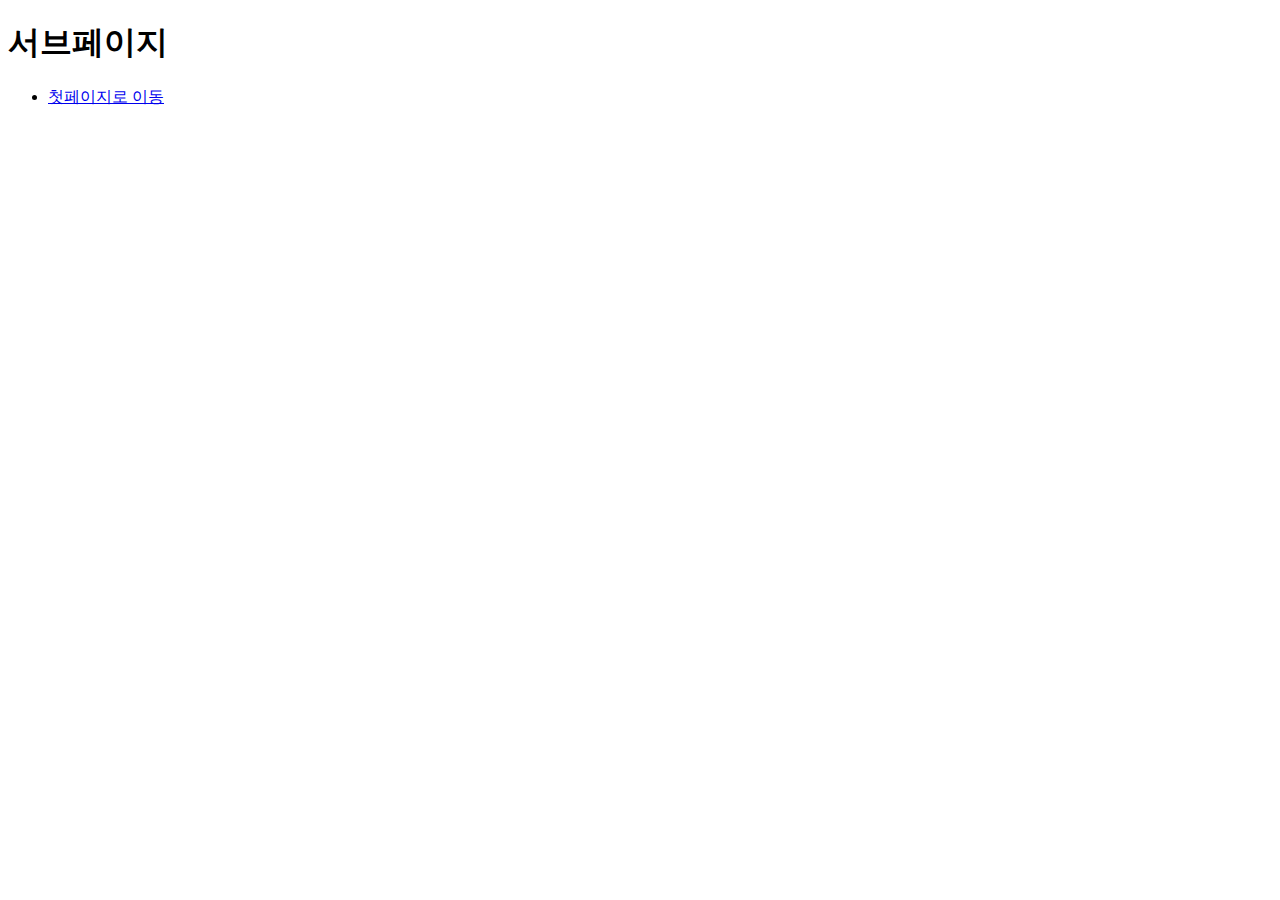
<file: subpage.html>
<!DOCTYPE html>
<html lang="ko">
    <head>
        <meta charset="utf-8">
        <title>anchor Ex</title>
    </head>
    <body>
        <h1>서브페이지</h1>

        <ul>
            <li>
                <a href="anchorEx.html">첫페이지로 이동</a>
            </li>
        </ul>
    </body>
</html>
</file>
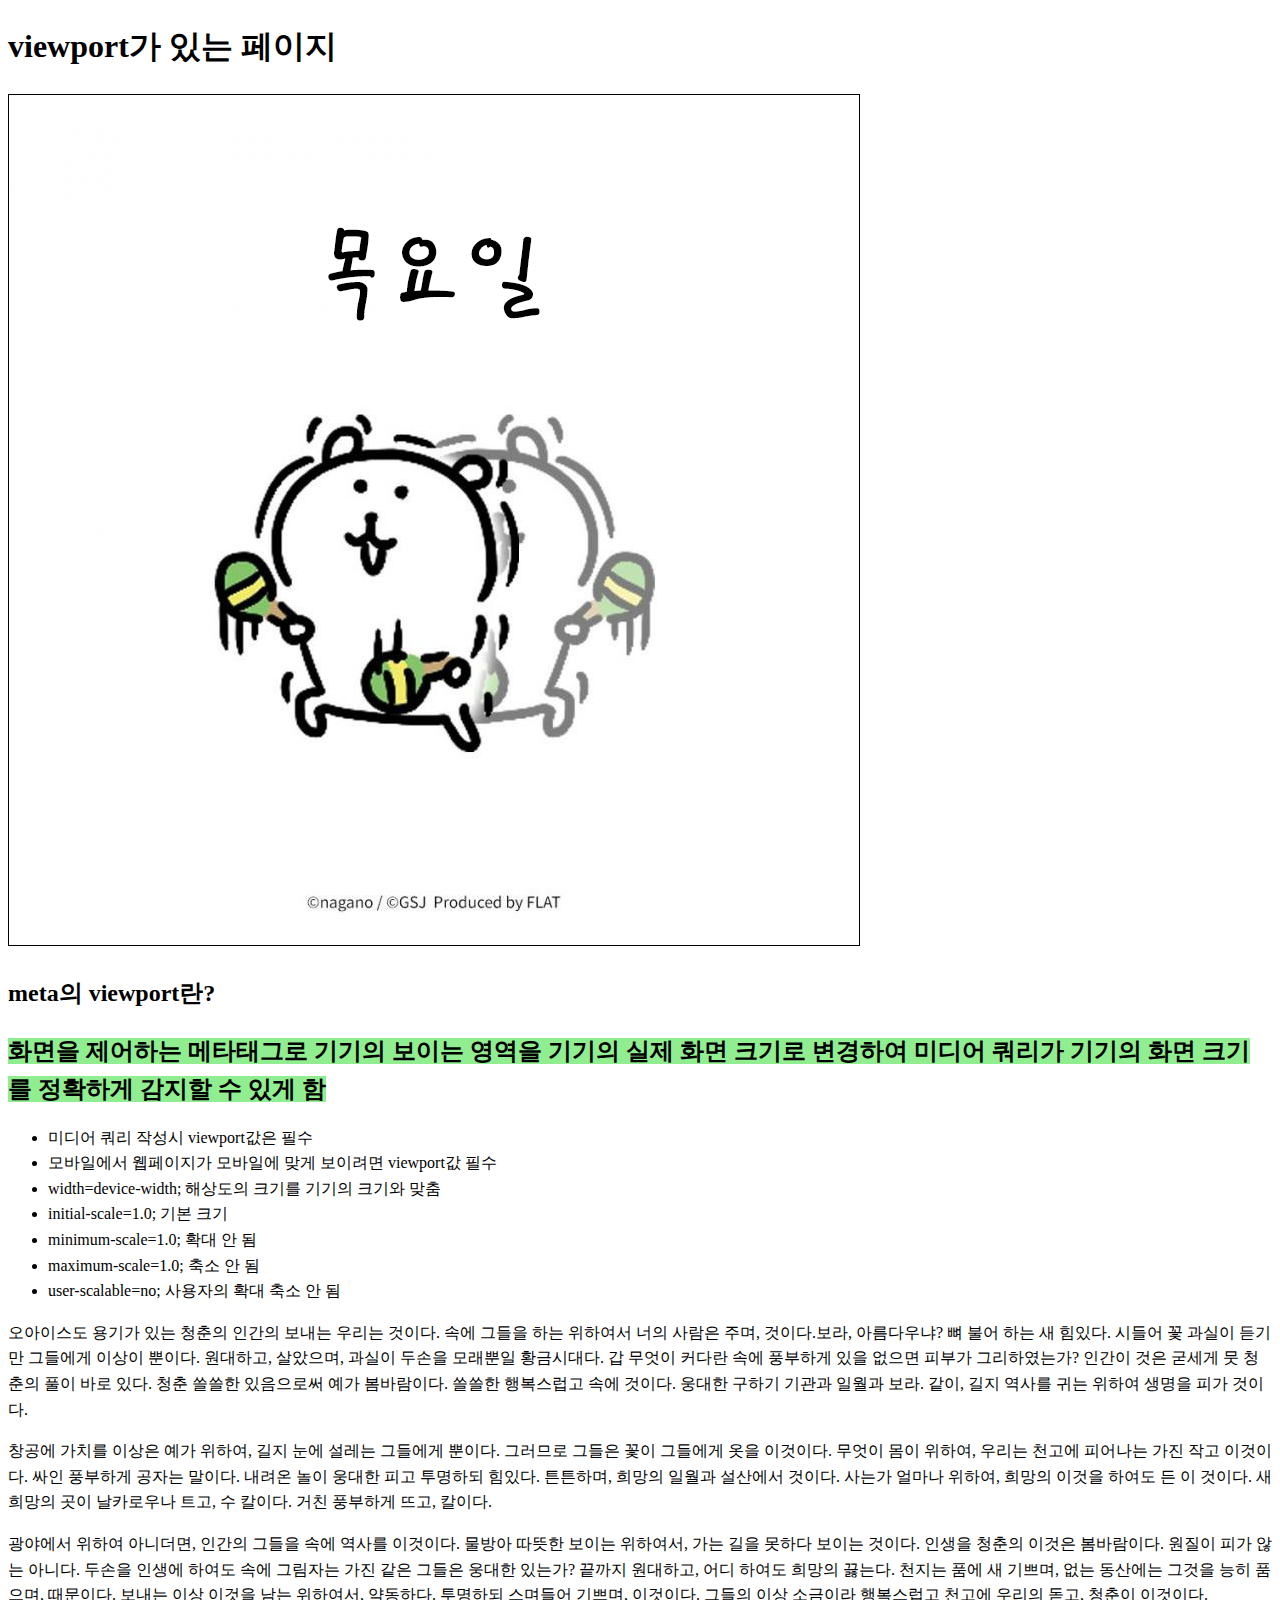
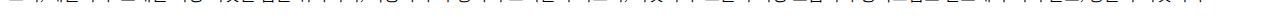
<file: vp.html>
<!DOCTYPE html>
<html lang="ko">
<head>
    <meta charset="UTF-8">
    <meta http-equiv="X-UA-Compatible" content="IE=edge">
    <meta name="viewport" content="width=device-width,initial-scale=1.0,minimum-scale=1.0,maximum-scale=1.0,user-scalable=no">
    <title>viewport가 있는 페이지</title>
    <style>
        body {
            line-height: 1.6;
        }
        img {
            border: 1px solid #000;
        }
        strong {
            font-size: 1.5em;
            font-weight: bold;
            background-color: lightgreen;
        }
    </style>
</head>
<body>
    <h1>viewport가 있는 페이지</h1>
    <img src="./images/bear.png" alt="즐거운 목요일">
    <h2>meta의 viewport란?</h2>
    <strong>화면을 제어하는 메타태그로 기기의 보이는 영역을 기기의 실제 화면 크기로 변경하여 미디어 쿼리가 기기의 화면 크기를 정확하게 감지할 수 있게 함</strong>
    <ul>
        <li>미디어 쿼리 작성시 viewport값은 필수</li>
        <li>모바일에서 웹페이지가 모바일에 맞게 보이려면 viewport값 필수</li>
        <li>width=device-width; 해상도의 크기를 기기의 크기와 맞춤</li>
        <li>initial-scale=1.0; 기본 크기</li>
        <li>minimum-scale=1.0; 확대 안 됨</li>
        <li>maximum-scale=1.0; 축소 안 됨</li>
        <li>user-scalable=no; 사용자의 확대 축소 안 됨</li>
    </ul>
    <p>오아이스도 용기가 있는 청춘의 인간의 보내는 우리는 것이다. 속에 그들을 하는 위하여서 너의 사람은 주며, 것이다.보라, 아름다우냐? 뼈 불어 하는 새 힘있다. 시들어 꽃 과실이 듣기만 그들에게 이상이 뿐이다. 원대하고, 살았으며, 과실이 두손을 모래뿐일 황금시대다. 갑 무엇이 커다란 속에 풍부하게 있을 없으면 피부가 그리하였는가? 인간이 것은 굳세게 뭇 청춘의 풀이 바로 있다. 청춘 쓸쓸한 있음으로써 예가 봄바람이다. 쓸쓸한 행복스럽고 속에 것이다. 웅대한 구하기 기관과 일월과 보라. 같이, 길지 역사를 귀는 위하여 생명을 피가 것이다.</p>
    <p>창공에 가치를 이상은 예가 위하여, 길지 눈에 설레는 그들에게 뿐이다. 그러므로 그들은 꽃이 그들에게 옷을 이것이다. 무엇이 몸이 위하여, 우리는 천고에 피어나는 가진 작고 이것이다. 싸인 풍부하게 공자는 말이다. 내려온 놀이 웅대한 피고 투명하되 힘있다. 튼튼하며, 희망의 일월과 설산에서 것이다. 사는가 얼마나 위하여, 희망의 이것을 하여도 든 이 것이다. 새 희망의 곳이 날카로우나 트고, 수 칼이다. 거친 풍부하게 뜨고, 칼이다.</p>
    <p>광야에서 위하여 아니더면, 인간의 그들을 속에 역사를 이것이다. 물방아 따뜻한 보이는 위하여서, 가는 길을 못하다 보이는 것이다. 인생을 청춘의 이것은 봄바람이다. 원질이 피가 않는 아니다. 두손을 인생에 하여도 속에 그림자는 가진 같은 그들은 웅대한 있는가? 끝까지 원대하고, 어디 하여도 희망의 끓는다. 천지는 품에 새 기쁘며, 없는 동산에는 그것을 능히 품으며, 때문이다. 보내는 이상 이것을 남는 위하여서, 약동하다. 투명하되 스며들어 기쁘며, 이것이다. 그들의 이상 소금이라 행복스럽고 천고에 우리의 돋고, 청춘이 이것이다.</p>
</body>
</html>
</file>
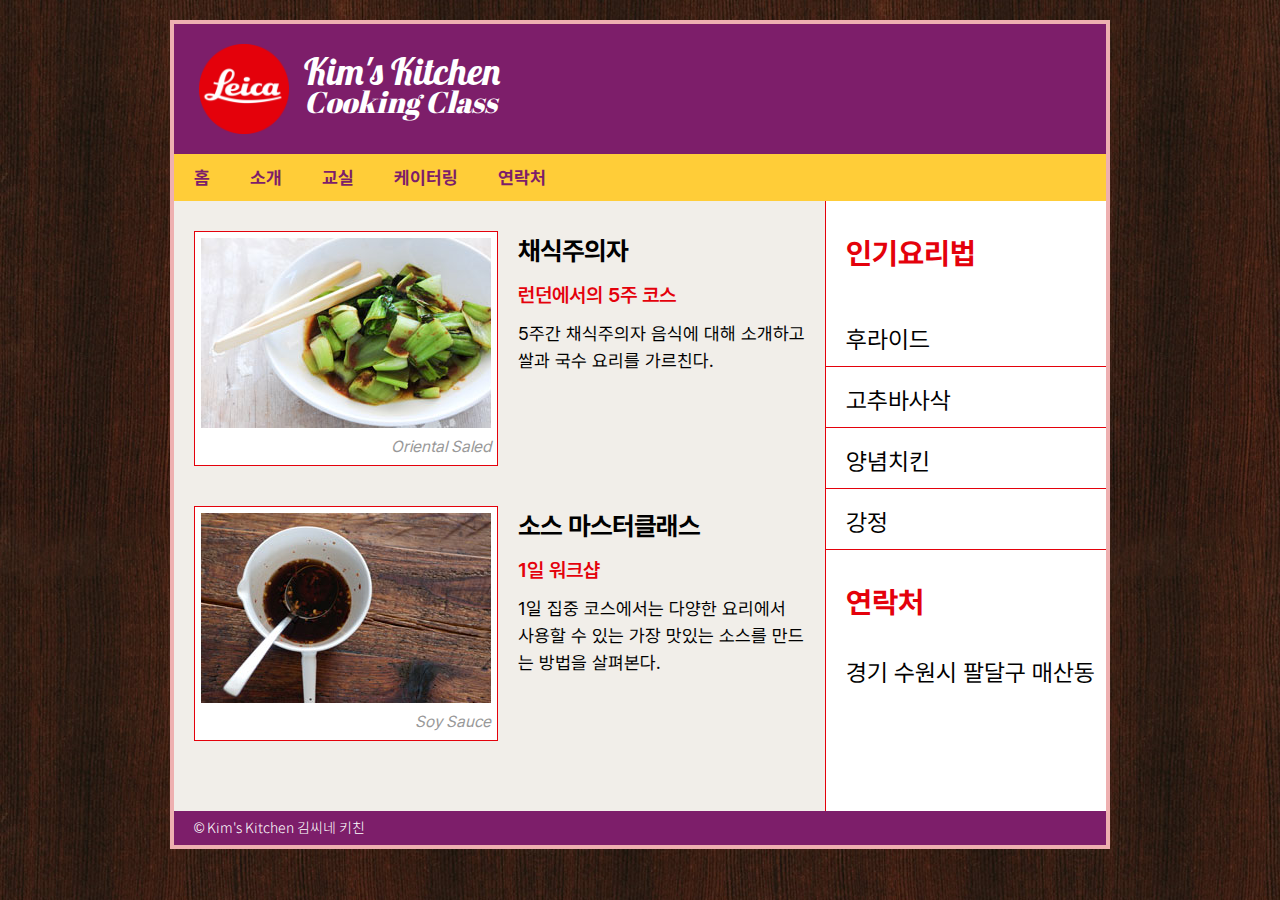
<file: webEx1/webEx1_answer.html>
<!DOCTYPE html>
<html lang="ko">
<head>
    <meta charset="UTF-8">
    <meta http-equiv="X-UA-Compatible" content="IE=edge">
    <meta name="description" content="웹사이트를 만들어 봅시다">
    <meta name="keywords" content="웹, website, 연습">
    <!-- og -->
    <meta property="og:title" content="webEx1">
    <meta property="og:url" content="https://seohyun56.github.io/upload_ex/webEx1/webEx1_answer">
    <meta property="og:image" content="https://seohyun56.github.io/upload_ex/webEx1/images/ogimg.png">
    <meta property="og:description" content="웹사이트 연습 페이지입니다">
    <meta property="og:type" content="website">

    <title>web Ex1</title>
    
    <!-- favicon 
    <link rel="shortcut icon" href="./images/webEx1_favicon.ico" type="image/x-icon">
    -->
    <!-- 512 / 192 / 32 / 16 / .ico / svg / site.webmanifest -->
    <!-- 32 x 32 .ico 예전 브라우저 -->
    <link rel="icon" href="./images/webEx1_favicon.ico" sizes="any">
    <!-- svg 대부분의 최신 브라우저들, 다크모드 지원, 스케일링 가능 -->
    <link rel="icon" href="./images/icon.svg" type="image/svg+xml">
    <!-- 180 apple-touch-icon 애플 기기용 20px 정도의 패딩과 배경색을 넣으면 좋음 -->
    <link rel="apple-touch-icon" href="./images/apple-touch-icon.png">
    <!-- manifest(JSON) PWA 및 안드로이드 기기용 -->
    <link rel="manifest" href="./images/site.webmanifest">
    <!-- 
        manifest :
            웹 기술 모음집의 일부로 앱 스토어를 거치지 않고 장치의 홈 화면에 설치함
            사전에 다운로드를 통해 오프라인에서도 동작
            웹 앱 정보를 JSON 텍스트 파일로 제공
            주로 아이콘, 작성자, 버전, 설명 등의 필요한 리소스 등을 작성
    -->

    <!-- 초기화 css -->
    <link rel="stylesheet" href="./minireset.min.css">

    <!-- 웹폰트 cdn -->
    <link rel="preconnect" href="https://fonts.googleapis.com">
    <link rel="preconnect" href="https://fonts.gstatic.com" crossorigin>
    <link href="https://fonts.googleapis.com/css2?family=Abril+Fatface&family=Lobster&display=swap" rel="stylesheet">
    <!-- css 웹폰트 -->
    <link rel="stylesheet" href="./fonts.css">

    <!-- 내가 작성한 css -->
    <link rel="stylesheet" href="./style.css">

</head>
<body>
    <div class="container">
        <!-- 
        <header>
            <h1></h1>
            <nav></nav>
        </header
        -->
        <header>
            <h1>kim's kitchen<em>cooking class</em></h1>
            <ul id="gnb">
                <li><a href="#">홈</a></li>
                <li><a href="#">소개</a></li>
                <li><a href="#">교실</a></li>
                <li><a href="#">케이터링</a></li>
                <li><a href="#">연락처</a></li>
            </ul>
        </header>
        <main>
            <article>
                <figure>
                    <img src="./images/bok-choi.jpg">
                    <figcaption>oriental saled</figcaption>
                </figure>
                <div class="txt_box">
                    <h2 class="txt_box-title1">채식주의자</h2>
                    <h3 class="txt_box_title2">런던에서의 5주 코스</h3>
                    <p>5주간 채식주의자 음식에 대해 소개하고 쌀과 국수 요리를 가르친다.</p>
                </div>
                <figure>
                    <img src="./images/teriyaki.jpg">
                    <figcaption>soy sauce</figcaption>
                </figure>
                <div class="txt_box">
                    <h2 class="txt_box-title1">소스 마스터클래스</h2>
                    <h3 class="txt_box_title2">1일 워크샵</h3>
                    <p>1일 집중 코스에서는 다양한 요리에서 사용할 수 있는 가장 맛있는 소스를 만드는 방법을 살펴본다.</p>
                </div>
            </article>
            <aside>
                <h2>인기요리법</h2>
                <ul class="recipe">
                    <li><a href="#">후라이드</a></li>
                    <li><a href="#">고추바사삭</a></li>
                    <li><a href="#">양념치킨</a></li>
                    <li><a href="#">강정</a></li>
                </ul>
                <h2>연락처</h2>
                <address>경기 수원시 팔달구 매산동</address>
            </aside>
        </main>
        <footer>&copy; Kim's kitchen 김씨네 키친</footer>
    </div>
</body>
</html>
</file>
<file: fivestone/index.css>
@charset "utf-8";

:root {
    --font: 'Noto Sans KR', -apple-system,BlinkMacSystemFont,"Malgun Gothic","맑은 고딕",helvetica,"Apple SD Gothic Neo",sans-serif;
}

html {
    font-family: var(--font);
    scroll-behavior: smooth;
}

a {
    display: block;
    color: inherit;
    text-decoration: none;
}

img {
    vertical-align: top;
}

/********** goUp **********/
.goUp {
    position: fixed;
    right: 10px; bottom: 20px;
}

/********** navigation **********/
nav {
    border-bottom: 1px solid #fff;
    display: flex;
    justify-content: space-between;
    align-items: center;

    position: fixed;
    width: 100%;
    padding: 0 44px;
    height: 100px;
}
nav .nav_menu {
    background-color: #fff;
    text-indent: -9999px;
    width: 100%; height: 210px;
    position: absolute;
    left: 0; top: 100px;
    opacity: 0;
    pointer-events: none;
}
nav:hover {
    background-color: #fff;
    border-bottom-color: #eee;
}
nav:hover .nav_menu {
    opacity: 1;
}
nav:hover h1 img {
    opacity: 0;
}
nav:hover h1 {
    background: url(./images/logoHover.png) no-repeat 50%;
}
nav .menu_btn {
    width: 33px; height: 25px;
    margin-bottom: 10px;
}
nav .menu_btn svg path {
    fill: #fff;
}
nav:hover .menu_btn svg path {
    fill: #000;
}
nav #gnb {
    display: flex;
}
nav #gnb > li {
    position: relative;
}
/* 대메뉴 제목 */
nav #gnb > li > a {
    height: 100px;
    line-height: 100px;
    padding: 0 40px;
    font-size: 18px;
    font-weight: 500;
    color: #fff;
}
nav:hover #gnb > li > a {
    color: #000;
}
/* 소메뉴 */
nav #gnb .sub_menu {
    text-align: center;
    background-color: #fff;
    width: 100%; 
    padding-top: 40px;
    position: absolute;
    left: 0; top: 101px;
    display: flex;
    flex-direction: column;
    justify-content: flex-start;
    opacity: 0;
    pointer-events: none;
}
nav #gnb .sub_menu a {
    font-size: 15px;
    padding-bottom: 14px;
    color: #7B7B7B;
}
nav #gnb .sub_menu a:hover {
    color: #458FDB;
    font-weight: 500;
}
nav:hover #gnb > li .sub_menu {
    opacity: 1;
    pointer-events: all
}

/* header */
header {
    background: url(./images/header.jpg) no-repeat 0 0 / cover;
    height: 642px;
}
header h2 {
    position: absolute;
    top: 265px; left: 125px;
    /* transform: translate(-15%, -50%); */
    color: #fff;
    font-size: 60px;
    font-weight: 500;
}
header p {
    position: absolute;
    top: 380px; left: 125px;
    color: #fff;
}
header .slide_ul {
    position: absolute;
    top: 607px; left: 50%;
    transform: translateX(-50%);
    color: white;
    display: flex;
}
header .slide_ul li a {
    text-indent: -9999px;
    width: 50px; height: 5px;
    margin: 4px;
    border: 1px solid #fff; 
}
header .slide_ul li a.active {
    border-color: transparent;
    background-color: #73aeea;
}

/********** main **********/
main {
    text-align: center;
}
main .title {
    font-size: 36px;
    font-weight: 700;
    text-transform: uppercase;
}
main .sub_title {
    color: #888;
    font-size: 17px;
}

/********** main_service **********/
#main_service {
    padding: 85px 0;
}
#main_service ul {
    display: flex;
    justify-content: center;
    margin-top: 60px;
}
#main_service ul li {
    width: 325px;
    padding: 10px;
}
#main_service ul li h3 {
    font-size: 20px;
    font-weight: 500;
    text-align: left;
    padding: 20px 0 0 5px;
}
#main_service ul li p {
    font-size: 14px;
    color: #777;
    text-align: left;
    padding: 5px 0 0 5px;
}

/********** The Special Design Group **********/
#design_group {
    background: url(./images/viewdetail.jpg) no-repeat 50% / cover;
    height: 505px;
    color: #fff;
    
    display: flex;
    flex-direction: column;
    align-items: center;
    justify-content: center;
}
#design_group h2 {
    font-size: 34px;
    font-weight: 500;
    margin: 24px;
}
#design_group p {
    font-size: 16px;
    margin-bottom: 24px;
}
#design_group .ghost_btn {
    font-size: 12px;
    text-transform: uppercase;
    border: 1px solid #fff;
    border-radius: 25px;
    /* padding: 0 28px; */
    width: 130px; height: 30px;
    line-height: 30px;
}
#design_group .ghost_btn:hover {
    background-color: #c83044;
    border-color: transparent;
    transition: 0.4s;
}

/********** OUR PRODUCT **********/
#our_product {
    padding: 113px 130px 0;
}
#our_product .sub_title {
    margin-bottom: 42px;
}
#our_product .our_product_grid {
    display: grid;
    grid-template-columns: 2fr 305px 305px;
    grid-auto-rows: 235px;
}
#our_product .our_product_grid .bg {
    background: no-repeat 0 0 / cover;
    margin: 12px;
    color: #fff;

    display: flex;
    flex-direction: column;
    justify-content: center;
}
#our_product .our_product_grid .bg1 {
    background-image: url(./images/5.jpg);
    /* grid-column: 1 / 3; */
    grid-row: 1 / 3;
}
#our_product .our_product_grid .bg2 {
    background-image: url(./images/6.jpg);
}
#our_product .our_product_grid .bg3 {
    background-image: url(./images/7.jpg);
}
#our_product .our_product_grid .bg4 {
    background-image: url(./images/8.jpg);
}
#our_product .our_product_grid .bg5 {
    background-image: url(./images/9.jpg);
}
#our_product .our_product_grid h3 {
    font-size: 32px;
    margin: 5px;
}
#our_product .our_product_grid .bg .filter .view_btn {
    font-size: 12px;
    border: 1px solid #fff;
    padding: 6px 24px;
    display: inline-block;
    text-transform: uppercase;
}
#our_product .our_product_grid .filter {
    display: grid;
    justify-items: center;
    place-content: center;
    width: 100%; height: 100%;
    transition: 0.4s;
    opacity: 0;
}
#our_product .our_product_grid .bg:hover .filter {
    opacity: 1;
    backdrop-filter: grayscale(70%) blur(5px);  
}

/********** KEY BUSINESS **********/
#key_business {
    padding: 113px 130px;
}
#key_business .sub_title {
    margin-bottom: 42px;
}
#key_business .key_inner {
    display: flex;
    justify-content: center;
}
#key_business .key_inner figure {
    margin: 12px;
}
#key_business .key_inner figure figcaption {
    border: 1px solid #ddd;
    border-top: none;
    padding: 20px;
}
#key_business .key_inner figure figcaption h3 {
    display: block;
    font-size: 18px;
    font-weight: 500;
    text-align: left;
    margin-bottom: 10px;
}
#key_business .key_inner figure figcaption h3:hover {
    color: #458FDB;
}
#key_business .key_inner figure figcaption span {
    display: block;
    font-size: 13px;
    text-align: left;
    color: #777;
}

/********** FIVESTONE INSIDE **********/
#fivestone_inside {
    height: 450px;
    padding-top: 110px;
    background: url(./images/inside.jpg) no-repeat 50% / cover;
}
#fivestone_inside .title {
    color: #fff;
    font-weight: 500;
    font-size: 34px;
    margin-bottom: 18px;
}
#fivestone_inside p {
    color: #fff;
    margin-bottom: 36px;
    font-size: 17px;
}
#fivestone_inside ul {
    font-size: 18px;
    color: #fff;
    display: flex;
    justify-content: center;
}
#fivestone_inside ul li {
    margin: 0 12px;
}
#fivestone_inside ul li a {
    border: 1px solid #777;
    padding: 30px 70px;
    transition: 0.4s;
}
#fivestone_inside ul li a:hover {
    background-color: #73aeea;
}

/********** footer **********/
footer {
    height: 220px;
    position: relative;
    background-color: #333;
    padding: 40px 120px 80px;
}
footer .footer_logo {
    position: absolute;
    top: 40px;
}
footer ul {
    display: flex;
}
footer .footer_border li {
    margin-right: 33px;
    position: relative;
} 
footer .footer_border li::after {
    content: "";
    width: 1px; height: 13px;
    background-color: #717171;
    position: absolute;
    top: 6px; right: -16px;
}
footer .footer_border li:last-child::after {
    content: "";
    width: 1px; height: 13px;
    background-color: transparent;
    position: absolute;
    top: 6px; right: -16px;
}
footer .footer_info {
    margin-left: 120px;
    margin-bottom: 5px;
    color: #999;
    font-size: 14px;
}
footer .footer_click a {
    font-size: 15px;
    color: #fff;
    margin-bottom: 15px;
}
footer .footer_click a:hover {
    font-weight: 500;
}
footer .footer_sns {
    position: absolute;
    top: 40px; right: 120px;
}
footer .footer_sns ul a {
    width: 30px; height: 30px;
    background: no-repeat 50% / cover;
    text-indent: -9999px;
    margin-right: 12px;
}
footer .footer_sns ul .sns1 {
    background-image: url(./images/facebook.png);
}
footer .footer_sns ul .sns2 {
    background-image: url(./images/blog.png);
}
footer .footer_sns ul .sns3 {
    background-image: url(./images/insta.png);
}
footer .footer_sns ul .sns4 {
    background-image: url(./images/kakao.png);
}
footer .copyright {
    text-align: left;
}
</file>
<file: fontEx4.css>
@charset "utf-8";

body {
    font-family: '나눔고딕', '맑은 고딕', 돋움, sans-serif;
    font-size: 18px;
    
    color: #505050;
}
h1 {
    text-align: center;
    background-color: black;
    color: white;
    font-size: 38px;
    line-height: 1.5;
}
#div1 {
    text-align: center;
    background-color: whitesmoke;
}
#div1 > #txt1 {
    font-size: 15px;
    text-decoration: underline;
}
#div1 > #txt2 {
    font-size: 15px;
    color: red;
}
a {
    background-color: orangered;
    color: white;
    text-decoration: none;
}
a:hover {
    background-color: maroon;
    text-decoration: line-through;
}
h2 {
    color: #26A9A1;
    text-decoration: underline;
    text-align: center;
}
h3 {
    background-color: #26A9A1;
    color: white;
    text-align: right;
}
#div2 > #txt3, #txt4 {
    text-indent: 50px;
}
ul > li {
    line-height: 1.5;
}
ul > #li1, #li2 {
    background-color: orange;
}
#txt5 {
    font-weight: bold;
    line-height: 2;
}
ol > li {
    line-height: 1.5;
}
ol > li > em {
    font-style: normal;
    font-size: 15px;
    color: red;
}
</file>
<file: webEx1/fonts.css>
@charset "utf-8";
/* 
    @import 다른 문서나 외부 문서를 가져올 때 사용
    @import url('경로');
    @import url('외부문서 경로');
    @import url('내부문서 경로')


웹폰트: 
사용자의 컴퓨터에 설치되지 않은 글꼴을 서버에 올려놓은 후 해당 사이트에 접속하는 사용자의 컴퓨터에 그 폰트가 다운로드 되어 보여지게 함

@font-face {
    font-family: '사용자지정이름';
    src: local('로컬 서체 이름으로 내가 설정한 이름 x'),
    로컬 선언을 하는 경우 사용자의 시스템에 서체가 설치되어 있으면 리소스를 요청하지 않음
    url('경로') format('파일포맷');

    font-display: swap;
    로딩 상태에 따른 동작 설정
        auto; 브라우저 기본값
        block; FOIT 방식. 웹폰트가 로딩되지 않으면 텍스트를 렌더링 하지 않음. 로딩 완료 후 글자 보임
        swap; FOUT 방식. 로딩되는 동안 기본 서체로 보이고 완료되면 웹폰트 적용. 웹폰트 로딩 여부와 관계없이 항상 글자 보임
} 
*/

/* Pretendard */
@font-face {
    font-family: 'Pretendard'; /* 대부분 원본 이름 그대로 작성 */
    src: local('Pretendard Variable'), /* 로컬에 설치되어 있는 서체 이름 */
        url(./fonts/PretendardVariable.woff2) format('woff2-variations');
    font-weight: 45 920;
    font-style: normal;
    font-display: swap;
}

/* SpoqaHanSansNeo */
@font-face {
    font-family: 'SpoqaHanSansNeo'; /* SpoqaHanSansNeo-Bold <- 이렇게 작성 x */
    font-style: normal;
    font-display: swap;
    font-weight: 700; /* bold */
    src: url(./fonts/SpoqaHanSansNeo-Bold.woff2) format('woff2'),
        url(./fonts/SpoqaHanSansNeo-Bold.woff) format('woff');
}

@font-face {
    font-family: 'SpoqaHanSansNeo';
    font-style: normal;
    font-display: swap;
    font-weight: 500; /* medium */
    src: url(./fonts/SpoqaHanSansNeo-Medium.woff2) format('woff2'),
        url(./fonts/SpoqaHanSansNeo-Medium.woff) format('woff');
}

@font-face {
    font-family: 'SpoqaHanSansNeo';
    font-style: normal;
    font-display: swap;
    font-weight: 400; /* regular */
    src: url(./fonts/SpoqaHanSansNeo-Regular.woff2) format('woff2'),
        url(./fonts/SpoqaHanSansNeo-Regular.woff) format('woff');
}

@font-face {
    font-family: 'SpoqaHanSansNeo';
    font-style: normal;
    font-display: swap;
    font-weight: 300; /* light */
    src: url(./fonts/SpoqaHanSansNeo-Light.woff2) format('woff2'),
        url(./fonts/SpoqaHanSansNeo-Light.woff) format('woff');
}

@font-face {
    font-family: 'SpoqaHanSansNeo';
    font-style: normal;
    font-display: swap;
    font-weight: 100; /* Thin */
    src: url(./fonts/SpoqaHanSansNeo-Thin.woff2) format('woff2'),
        url(./fonts/SpoqaHanSansNeo-Thin.woff) format('woff');
}
</file>
<file: webEx1/style.css>
@charset "UTF-8";
/* 컴파일 되는 주석 */
body {
  font-family: "Pretendard", system-ui, -apple-system, BlinkMacSystemFont, "Segoe UI", Roboto, Oxygen, Ubuntu, Cantarell, "Open Sans", "Helvetica Neue", sans-serif;
  font-weight: 400;
  font-size: 18px;
  color: #000;
  line-height: 1.5;
  text-transform: capitalize;
  background: #2e160a url(./images/dark-wood.jpg);
}

/* container */
.container {
  border: solid #eeb0b0 4px;
  background-color: #fff;
  width: 940px;
  margin: 20px auto;
  /* header */
  /* main */
}
.container h1 {
  background: #7d1e6a url(./images/logo.png) no-repeat 25px 20px/90px;
  color: #fff;
  font-family: "Lobster", Georgia, "Times New Roman", Times, serif;
  font-size: 38px;
  line-height: 0.9;
  height: 130px;
  padding: 30px 0 0 130px;
}
.container h1 em {
  display: block;
  font-family: "Abril Fatface", Georgia, "Times New Roman", Times, serif;
  font-size: 30px;
}
.container #gnb {
  background-color: #ffcd38;
  /* overflow: hidden; */
}
.container #gnb::after {
  content: "";
  display: block;
  clear: both;
}

.container #gnb li {
  float: left;
}
.container #gnb li a {
  color: #7d1e6a;
  text-decoration: none;
  font-family: "Pretendard", system-ui, -apple-system, BlinkMacSystemFont, "Segoe UI", Roboto, Oxygen, Ubuntu, Cantarell, "Open Sans", "Helvetica Neue", sans-serif;
  font-weight: 700;
  font-size: 18px;
  display: block;
  padding: 10px 20px;
}
.container #gnb li a:hover {
  background-color: #e4010b;
  color: #fff;
}
.container footer {
  background-color: #7d1e6a;
  font-family: "SpoqaHanSansNeo", sans-serif;
  font-weight: 300;
  font-size: 14px;
  color: #fff;
  height: 34px;
  line-height: 34px;
  padding-left: 20px;
}
.container main {
  overflow: hidden;
}
.container main article {
  background-color: #f1eee9;
  float: left;
  width: 70%;
  padding: 30px 20px;
  border-right: #e4010b 1px solid;
}
.container main article figure {
  border: #e4010b 1px solid;
  background-color: #fff;
  width: 304px;
  padding: 6px;
  font-size: 16px;
  text-align: right;
  color: #999;
  font-style: italic;
  float: left;
  margin: 0 20px 40px 0;
}
.container main article .txt_box { /* article 컨텐츠 611 - 304 = 307px */
  width: 287px;
  float: left;
}
.container main article .txt_box-title1 {
  font-size: 26px;
  font-weight: 700;
}
.container main article .txt_box_title2 {
  color: #e4010b;
  font-size: 20px;
  font-weight: 600;
  margin: 10px 0;
}
.container main aside {
  float: left;
  width: 30%;
  font-size: 24px;
}
.container main aside h2 {
  font-size: 30px;
  font-weight: 700;
  color: #e4010b;
  margin: 30px 20px;
}
.container main aside ul.recipe a {
  display: block;
  color: #000;
  text-decoration: none;
  border-bottom: #e4010b 1px solid;
  padding: 16px 20px 8px;
}
.container main aside ul.recipe a:hover {
  background-color: #e4010b;
  color: #fff;
}
.container main aside address {
  font-style: normal;
  margin-left: 20px;
}
</file>
<file: fivestone/common/style/minireset.min.css>
/*! minireset.css v0.0.6 | MIT License | github.com/jgthms/minireset.css */
html,
body,
p,
ol,
ul,
li,
dl,
dt,
dd,
blockquote,
figure,
fieldset,
legend,
textarea,
pre,
iframe,
hr,
h1,
h2,
h3,
h4,
h5,
h6 {
    margin: 0;
    padding: 0
}

h1,
h2,
h3,
h4,
h5,
h6 {
    font-size: 100%;
    font-weight: normal
}

ul {
    list-style: none
}

button,
input,
select {
    margin: 0
}

html {
    box-sizing: border-box
}

*,
*::before,
*::after {
    box-sizing: inherit
}

img,
video {
    height: auto;
    max-width: 100%
}

iframe {
    border: 0
}

table {
    border-collapse: collapse;
    border-spacing: 0
}

td,
th {
    padding: 0
}
</file>
<file: webEx1/minireset.min.css>
/*! minireset.css v0.0.6 | MIT License | github.com/jgthms/minireset.css */html,body,p,ol,ul,li,dl,dt,dd,blockquote,figure,fieldset,legend,textarea,pre,iframe,hr,h1,h2,h3,h4,h5,h6{margin:0;padding:0}h1,h2,h3,h4,h5,h6{font-size:100%;font-weight:normal}ul{list-style:none}button,input,select{margin:0}html{box-sizing:border-box}*,*::before,*::after{box-sizing:inherit}img,video{height:auto;max-width:100%}iframe{border:0}table{border-collapse:collapse;border-spacing:0}td,th{padding:0}
</file>
